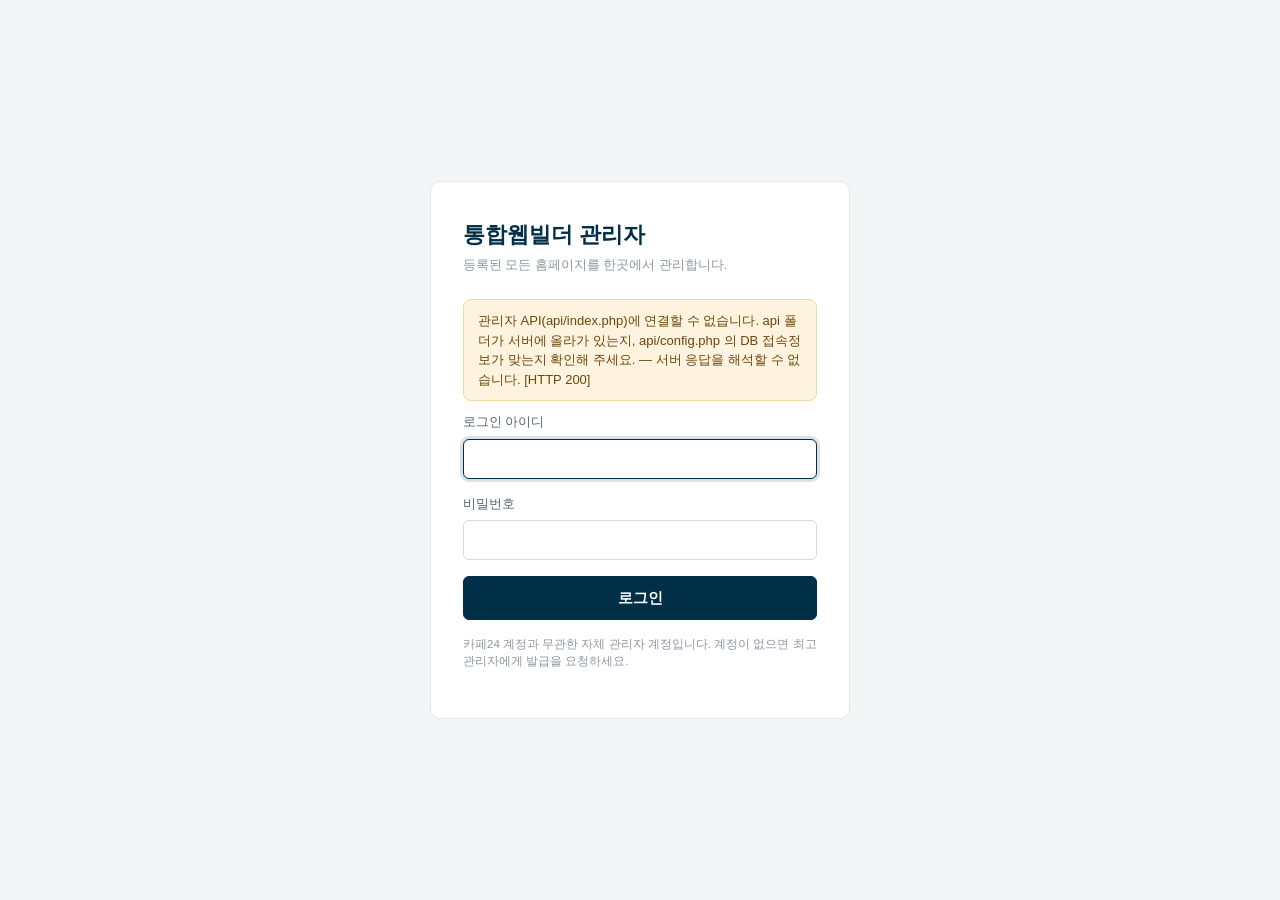
<file: 카페24_최종업로드_www/www/admin/index.html>
<!doctype html>
<html lang="ko">
<head>
<meta charset="utf-8">
<meta name="viewport" content="width=device-width,initial-scale=1">
<meta name="robots" content="noindex,nofollow">
<title>통합웹빌더 관리자</title>
<link rel="stylesheet" href="./admin.css?v=20260930-1">
<link rel="stylesheet" href="./editor.css?v=20260930-1">
<link rel="stylesheet" href="./app-extra.css?v=20260930-1">
<script>window.WB_CONFIG={platform:'php',api:'../api/index.php'};</script>
</head>
<body class="wb-body">
<div id="loginView" hidden></div>
<div id="appView" hidden></div>
<div id="editorView" class="ed-body" hidden></div>
<script src="./wb-core.js?v=20260930-1"></script>
<script src="./app-core.js?v=20260930-1"></script>
<script src="./formpanel.js?v=20260930-1"></script>
<script src="./app-editor.js?v=20260930-1"></script>
<script src="./app-shell.js?v=20260930-1"></script>
<script src="./app-screens.js?v=20260930-1"></script>
</body>
</html>
</file>
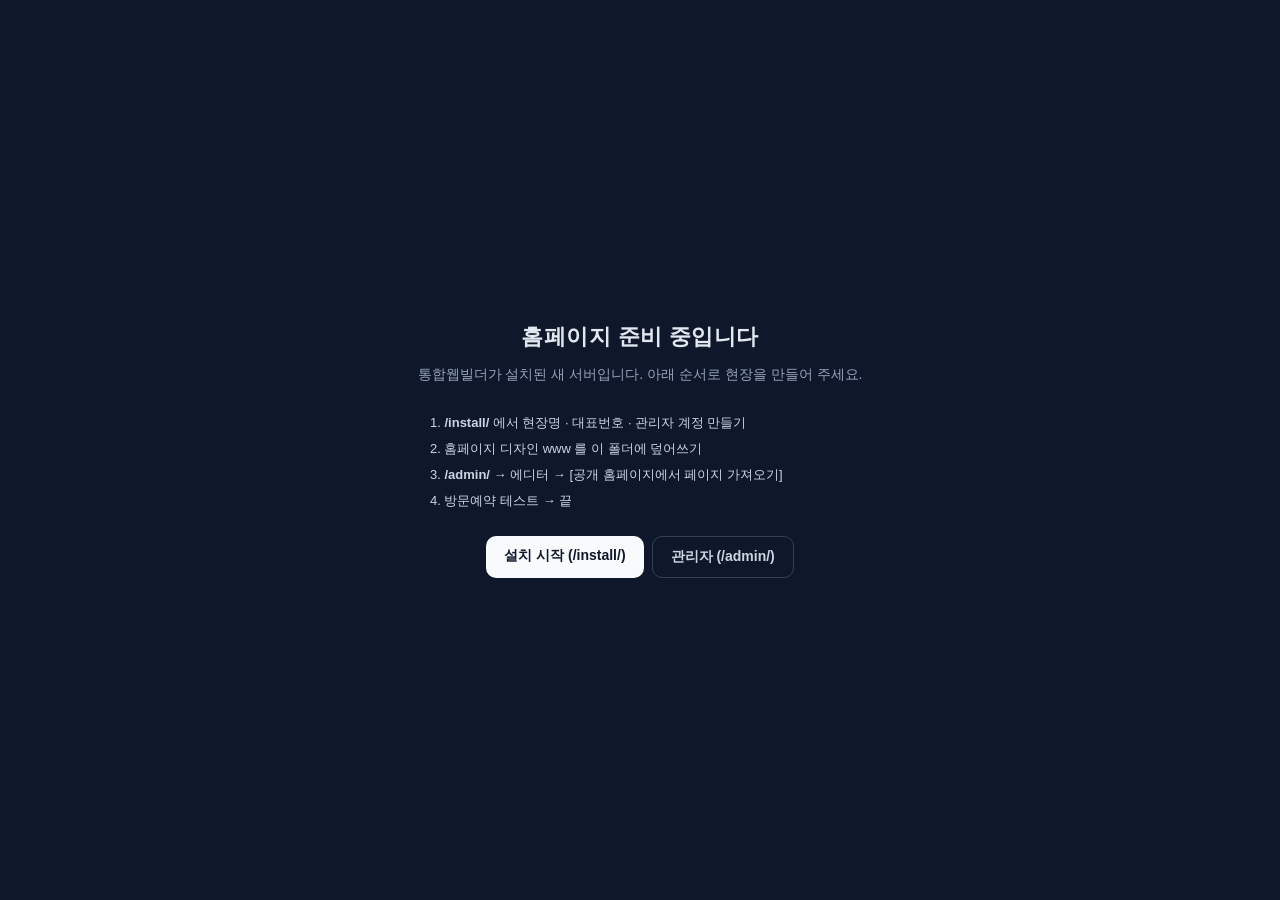
<file: 현장_배포묶음/01_신규현장_MASTER_설치용/www/index.html>
<!doctype html>
<html lang="ko">
<head>
<meta charset="utf-8">
<meta name="viewport" content="width=device-width, initial-scale=1">
<meta name="robots" content="noindex, nofollow">
<title>준비 중입니다</title>
<style>
  :root { color-scheme: light; }
  * { box-sizing: border-box; }
  body { margin: 0; min-height: 100vh; display: flex; align-items: center; justify-content: center; padding: 24px;
    font-family: Pretendard, -apple-system, "Malgun Gothic", sans-serif; background: #0f172a; color: #e2e8f0; }
  .box { width: 100%; max-width: 560px; text-align: center; }
  h1 { margin: 0 0 10px; font-size: 22px; letter-spacing: .02em; }
  p { margin: 0 0 8px; font-size: 14px; line-height: 1.8; color: #94a3b8; }
  .row { margin-top: 22px; display: flex; gap: 8px; justify-content: center; flex-wrap: wrap; }
  a { display: inline-block; padding: 11px 18px; border-radius: 10px; text-decoration: none; font-weight: 700; font-size: 14px; }
  .a1 { background: #f8fafc; color: #0f172a; }
  .a2 { border: 1px solid #334155; color: #cbd5e1; }
  .steps { margin: 22px auto 0; max-width: 420px; text-align: left; font-size: 13px; line-height: 2; color: #cbd5e1; }
</style>
</head>
<body>
  <div class="box">
    <h1>홈페이지 준비 중입니다</h1>
    <p>통합웹빌더가 설치된 새 서버입니다. 아래 순서로 현장을 만들어 주세요.</p>
    <div class="steps">
      1. <b>/install/</b> 에서 현장명 · 대표번호 · 관리자 계정 만들기<br>
      2. 홈페이지 디자인 www 를 이 폴더에 덮어쓰기<br>
      3. <b>/admin/</b> → 에디터 → [공개 홈페이지에서 페이지 가져오기]<br>
      4. 방문예약 테스트 → 끝
    </div>
    <div class="row">
      <a class="a1" href="./install/">설치 시작 (/install/)</a>
      <a class="a2" href="./admin/">관리자 (/admin/)</a>
    </div>
  </div>
</body>
</html>
</file>
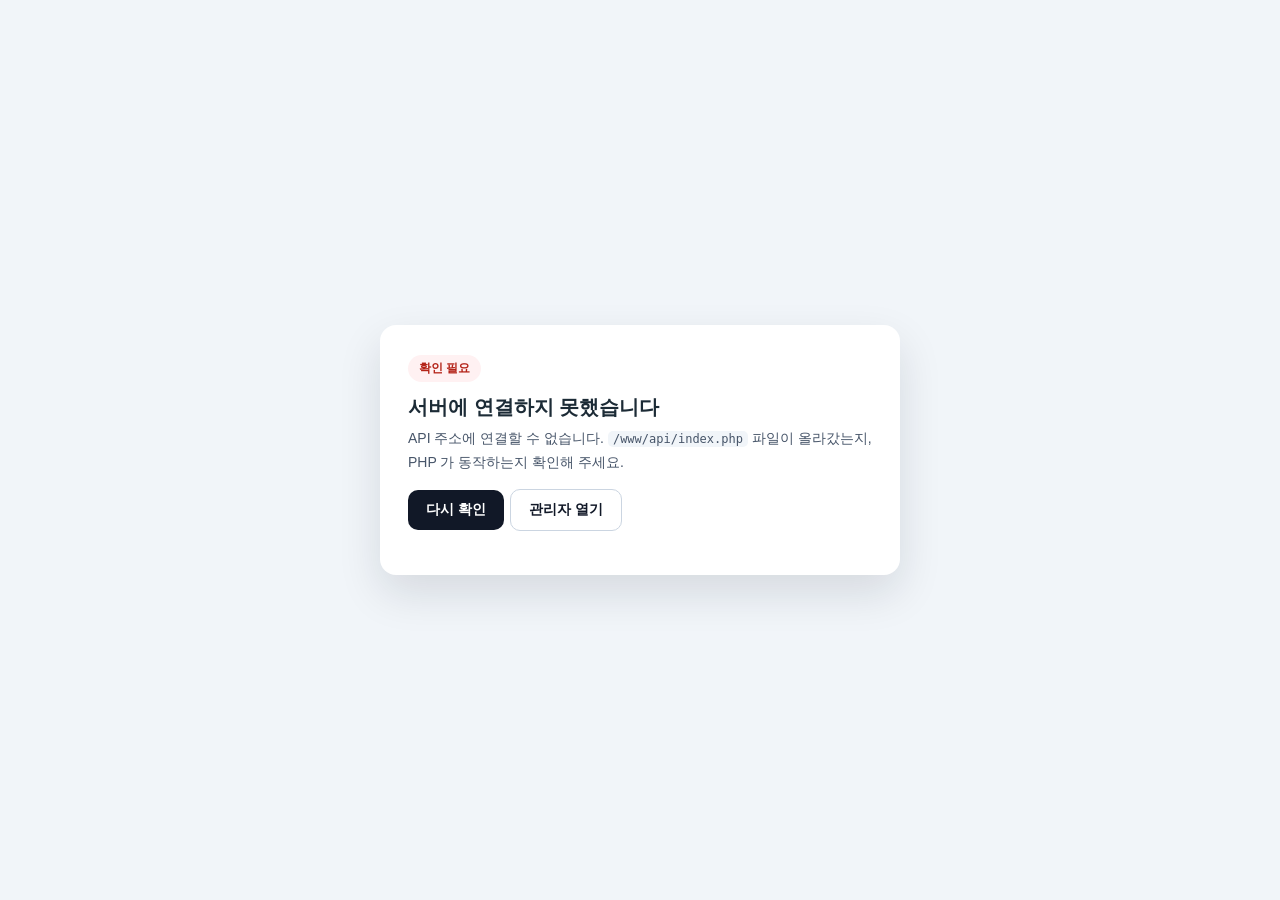
<file: 현장_배포묶음/01_신규현장_MASTER_설치용/www/install/index.html>
<!doctype html>
<html lang="ko">
<head>
<meta charset="utf-8">
<meta name="viewport" content="width=device-width, initial-scale=1">
<meta name="robots" content="noindex, nofollow">
<title>설치 · 통합웹빌더</title>
<style>
  :root { color-scheme: light; }
  * { box-sizing: border-box; }
  body { margin: 0; min-height: 100vh; display: flex; align-items: center; justify-content: center; padding: 24px;
    font-family: Pretendard, -apple-system, "Malgun Gothic", sans-serif; background: #f1f5f9; color: #1c2b36; }
  .box { width: 100%; max-width: 520px; background: #fff; border-radius: 16px; padding: 30px 28px; box-shadow: 0 18px 44px rgba(15, 23, 42, .12); }
  h1 { margin: 0 0 6px; font-size: 20px; }
  p { margin: 0 0 14px; font-size: 14px; line-height: 1.7; color: #475569; }
  ol { margin: 0 0 16px 18px; padding: 0; font-size: 14px; line-height: 1.9; color: #334155; }
  .btn { display: inline-block; padding: 11px 18px; border-radius: 10px; background: #111827; color: #fff; text-decoration: none; font-weight: 700; font-size: 14px; border: 0; cursor: pointer; }
  .btn--line { background: #fff; color: #111827; border: 1px solid #cbd5e1; margin-left: 6px; }
  .state { display: inline-flex; align-items: center; gap: 7px; font-size: 12px; font-weight: 700; padding: 5px 11px; border-radius: 999px; margin-bottom: 12px; }
  .state--new { background: #eef4ff; color: #2247a8; }
  .state--done { background: #ecfdf5; color: #0f766e; }
  .state--err { background: #fff1f2; color: #b42318; }
  .muted { font-size: 12px; color: #94a3b8; margin-top: 14px; }
  code { background: #f1f5f9; border-radius: 5px; padding: 1px 5px; font-size: 12px; }
</style>
</head>
<body>
  <div class="box">
    <div class="state state--new" id="st">확인 중…</div>
    <h1 id="ttl">통합웹빌더 설치</h1>
    <div id="body"><p>서버 상태를 확인하고 있습니다…</p></div>
    <p class="muted" id="foot"></p>
  </div>
<script>
(function () {
  var $ = function (id) { return document.getElementById(id); };
  var api = '../api/index.php?r=';
  function show(kind, title, html, foot) {
    $('st').className = 'state state--' + kind;
    $('st').textContent = kind === 'done' ? '설치 완료' : (kind === 'err' ? '확인 필요' : '설치 준비됨');
    $('ttl').textContent = title;
    $('body').innerHTML = html;
    $('foot').textContent = foot || '';
  }
  fetch(api + '/setup/status', { headers: { Accept: 'application/json' } })
    .then(function (r) { return r.json(); })
    .then(function (j) {
      if (j && j.needsSetup) {
        show('new', '새 현장 설치', '<p>아직 설치되지 않은 서버입니다. 아래 버튼을 눌러 <b>현장명 · 대표번호 · 최고관리자 계정</b>을 만들어 주세요.</p>' +
          '<ol><li>현장명 · 대표번호 입력</li><li>최고관리자 아이디 · 비밀번호 만들기</li><li>완료되면 관리자 화면으로 들어갑니다</li></ol>' +
          '<a class="btn" href="../admin/">설치 시작하기</a>',
          '설치가 끝나면 이 주소(/install/)는 아무 것도 하지 않습니다.');
        setTimeout(function () { location.replace('../admin/'); }, 1200);   /* 설치 화면(관리자 첫 화면)으로 자동 이동 */
        return;
      }
      show('done', '설치가 완료된 사이트입니다',
        '<p>이 서버는 이미 설치되어 운영 중입니다. 여기서는 데이터를 다시 만들거나 초기화할 수 없습니다.</p>' +
        '<a class="btn" href="../admin/">관리자로 이동</a><a class="btn btn--line" href="../">홈페이지 보기</a>',
        '초기화가 꼭 필요하면 서버의 api/data 폴더를 백업한 뒤 직접 정리해 주세요.');
    })
    .catch(function () {
      show('err', '서버에 연결하지 못했습니다',
        '<p>API 주소에 연결할 수 없습니다. <code>/www/api/index.php</code> 파일이 올라갔는지, PHP 가 동작하는지 확인해 주세요.</p>' +
        '<a class="btn" href="./">다시 확인</a><a class="btn btn--line" href="../admin/">관리자 열기</a>', '');
    });
})();
</script>
</body>
</html>
</file>
<file: 카페24_최종업로드_www/www/admin/admin.css>
/* 통합웹빌더 관리자 · 에디터 공통 UI — 디자인 토큰 + 공통 컴포넌트 (26차 정리)
   · 관리자 화면과 에디터가 같은 토큰 · 같은 버튼/입력/모달/배지/표를 사용합니다. 화면별 스타일은 app-extra.css, 에디터 전용은 editor.css
   · 포인트 색(--pt)은 선택 · 활성 · 주요 버튼에만, 빨강(--err)은 삭제 · 오류에만 사용 · 그림자는 떠 있는 것(모달 · 메뉴 · 토스트)에만 */
:root{
  --pt:#002f47;--pt-2:#0b4a6b;--pt-soft:#e8f0f5;--pt-line:#b7ccd9;
  --bg:#f3f5f7;--card:#fff;--sub:#f8f9fb;--line:#e4e8ec;--line-2:#d3dae0;
  --tx:#1b2733;--tx-2:#566573;--tx-3:#8b97a2;
  --ok:#1d7a4c;--ok-soft:#e5f4ec;--warn:#a96a12;--warn-soft:#fdf3df;--err:#c2362b;--err-soft:#fdecea;--info:#2a6aa3;--info-soft:#e8f0f8;
  --r:8px;--r-sm:6px;--r-lg:10px;
  --ctl-h:40px;--btn-h:38px;--btn-h-sm:32px;--btn-h-xs:28px;--row-h:52px;
  --sb-w:248px;--tb-h:60px;--gap:16px;--pad:24px;
  --sh-pop:0 10px 30px rgba(16,24,40,.14);--sh-modal:0 20px 60px rgba(9,23,33,.28);
  --focus:0 0 0 3px rgba(0,47,71,.14)
}
*{box-sizing:border-box}html{-webkit-text-size-adjust:100%}
body{margin:0;background:var(--bg);color:var(--tx);font:14px/1.55 Pretendard,-apple-system,BlinkMacSystemFont,"Malgun Gothic","Apple SD Gothic Neo",sans-serif;-webkit-font-smoothing:antialiased}
a{color:var(--pt);text-decoration:none}a:hover{text-decoration:underline}button{font:inherit;color:inherit}img{max-width:100%}
h1,h2,h3,h4{margin:0;font-weight:600;letter-spacing:-.01em}h1{font-size:20px}h2{font-size:16px}h3{font-size:15px}h4{font-size:13px}
:focus-visible{outline:2px solid var(--pt);outline-offset:2px}
.hidden{display:none!important}[hidden]{display:none!important}
.muted{color:var(--tx-3)}.nowrap{white-space:nowrap}.up{color:var(--ok)}.down{color:var(--err)}
.mono{font-family:ui-monospace,SFMono-Regular,Menlo,Consolas,monospace;font-size:12px}
code{background:#eef1f4;padding:1px 6px;font-size:12px;border-radius:4px}
pre.code{background:var(--sub);border:1px solid var(--line);border-radius:var(--r);padding:12px;overflow:auto;font-size:12px;max-height:360px;margin:0}

/* ===== 뼈대 : 밝은 고정 메뉴(그룹 · 검색 · 최근) + 상단 바 + 페이지 머리말 ===== */
.sb{position:fixed;top:0;left:0;bottom:0;width:var(--sb-w);background:var(--card);border-right:1px solid var(--line);display:flex;flex-direction:column;z-index:40;transition:transform .2s}
.sb__brand{height:var(--tb-h);flex:none;display:flex;align-items:center;gap:8px;padding:0 20px;font-weight:700;font-size:16px;color:var(--pt);border-bottom:1px solid var(--line)}
.sb__brand small{font-weight:500;color:var(--tx-3);font-size:11px}
.sb__site{padding:14px 16px 10px;flex:none}.sb__site label{display:block;font-size:11px;color:var(--tx-3);margin-bottom:6px}
.sb__site select{height:38px;font-weight:600;color:var(--pt)}
/* 메뉴 검색 : 아이콘은 입력창 왼쪽 16px 에 세로 중앙 고정 · 글자는 44px 부터 시작(아이콘과 12px 간격) — 선택자를 input[type=search] 로 두어
   아래 공통 입력 규칙(padding:0 12px · 같은 우선순위 · 뒤에 있어 덮어씀)에 밀려 아이콘과 글자가 겹치던 문제를 막음 */
.sb__search{padding:0 16px 10px;flex:none;position:relative}
.sb__search input[type=search]{height:34px;line-height:34px;font-size:13px;padding:0 30px 0 38px;background:var(--sub);text-overflow:ellipsis}
.sb__search input[type=search]::-webkit-search-cancel-button{margin-right:2px}
.sb__search svg{position:absolute;left:28px;top:0;bottom:10px;margin:auto 0;width:16px;height:16px;color:var(--tx-3);pointer-events:none}   /* 입력칸 왼쪽에서 12px · 세로 중앙 · 글자는 38px 부터 */
.sb__nav{flex:1;overflow:auto;padding:4px 10px 16px}
.sb__group{padding:16px 10px 6px;font-size:11px;font-weight:600;color:var(--tx-3);letter-spacing:.04em}
.sb__nav a{display:flex;align-items:center;gap:10px;height:40px;padding:0 10px;border-radius:var(--r-sm);color:var(--tx-2);font-size:13.5px;font-weight:500;text-decoration:none}
.sb__nav a:hover{background:var(--sub);color:var(--tx);text-decoration:none}
.sb__nav a.is-on{background:var(--pt-soft);color:var(--pt);font-weight:600}
.sb__nav a i{flex:none;width:18px;height:18px;display:inline-flex}.sb__nav a svg{width:18px;height:18px}.sb__nav a span{flex:1;min-width:0;overflow:hidden;text-overflow:ellipsis;white-space:nowrap}
.sb__nav a.sb__recent{height:32px;font-size:12.5px;color:var(--tx-3)}
.sb__none{padding:10px;font-size:12px;color:var(--tx-3)}
.sb__badge{display:inline-block;min-width:20px;padding:0 6px;height:20px;line-height:20px;border-radius:10px;background:var(--err);color:#fff;font-size:11px;font-weight:700;text-align:center;font-style:normal}
.sb__foot{flex:none;padding:12px 16px;border-top:1px solid var(--line);font-size:12.5px;display:flex;align-items:center;justify-content:space-between;gap:8px}
.sb__foot a{color:var(--tx-2);overflow:hidden;text-overflow:ellipsis;white-space:nowrap}
.sb-backdrop{display:none;position:fixed;inset:0;background:rgba(9,23,33,.45);z-index:39}
.main{margin-left:var(--sb-w);min-height:100vh;display:flex;flex-direction:column}
.tb{position:sticky;top:0;z-index:30;height:var(--tb-h);flex:none;background:var(--card);border-bottom:1px solid var(--line);display:flex;align-items:center;gap:12px;padding:0 var(--pad)}
.tb__menu{display:none;width:36px;height:36px;border:1px solid var(--line-2);border-radius:var(--r-sm);background:#fff;cursor:pointer;align-items:center;justify-content:center}
.tb__crumb{flex:1;min-width:0;display:flex;align-items:center;gap:6px;font-size:13px;color:var(--tx-3);white-space:nowrap;overflow:hidden}
.tb__crumb a{color:var(--tx-3)}.tb__crumb b{color:var(--tx);font-weight:600;overflow:hidden;text-overflow:ellipsis}.tb__crumb i{font-style:normal;color:var(--line-2)}
.tb__right{display:flex;gap:8px;align-items:center;justify-content:flex-end;flex:none}
.tb__bell{position:relative;width:36px;height:36px;border:1px solid var(--line-2);border-radius:var(--r-sm);background:#fff;cursor:pointer;color:var(--tx-2);display:inline-flex;align-items:center;justify-content:center}
.tb__bell svg{width:18px;height:18px}.tb__bell:hover{background:var(--sub)}
.tb__bell em{position:absolute;top:-6px;right:-6px;min-width:18px;height:18px;line-height:18px;padding:0 5px;border-radius:9px;background:var(--err);color:#fff;font-size:10px;font-weight:700;font-style:normal;text-align:center}
.content{padding:var(--pad);max-width:1480px;width:100%;flex:1}
.page-head{display:flex;align-items:flex-start;justify-content:space-between;gap:16px;margin-bottom:20px;flex-wrap:wrap}
.page-head h1{font-size:20px;line-height:1.3}.page-head p{margin:4px 0 0;font-size:13px;color:var(--tx-2);max-width:760px}
.page-head__actions{display:flex;gap:8px;align-items:center;flex-wrap:wrap}
@media(max-width:1023px){.sb{transform:translateX(-100%);box-shadow:var(--sh-pop)}.sb.is-open{transform:none}.main{margin-left:0}.tb__menu{display:inline-flex}.sb-backdrop.is-on{display:block}.tb{padding:0 16px}.content{padding:16px}}

/* ===== 버튼 ===== */
.btn{display:inline-flex;align-items:center;justify-content:center;gap:6px;height:var(--btn-h);padding:0 16px;border:1px solid var(--pt);background:var(--pt);color:#fff;font-weight:600;font-size:13.5px;cursor:pointer;border-radius:var(--r-sm);white-space:nowrap;text-decoration:none!important;transition:background .12s,border-color .12s}
.btn:hover{background:var(--pt-2);border-color:var(--pt-2)}.btn:disabled,.btn[aria-disabled=true]{opacity:.5;cursor:default;pointer-events:none}
.btn--line{background:#fff;color:var(--pt);border-color:var(--pt-line)}.btn--line:hover{background:var(--pt-soft);border-color:var(--pt)}
.btn--ghost{background:#fff;border-color:var(--line-2);color:var(--tx)}.btn--ghost:hover{background:var(--sub);border-color:var(--line-2)}
.btn--danger{background:#fff;border-color:#e6b4ae;color:var(--err)}.btn--danger:hover{background:var(--err-soft);border-color:var(--err)}
.btn--lg{height:44px;font-size:14.5px;padding:0 20px}.btn--sm{height:var(--btn-h-sm);padding:0 12px;font-size:13px}.btn--xs{height:var(--btn-h-xs);padding:0 10px;font-size:12px;font-weight:500}
.btn.is-busy{pointer-events:none;opacity:.7}.btn.is-busy::before{content:"";width:12px;height:12px;border:2px solid currentColor;border-top-color:transparent;border-radius:50%;animation:spin .7s linear infinite}
@keyframes spin{to{transform:rotate(360deg)}}
.iconbtn{width:32px;height:32px;display:inline-flex;align-items:center;justify-content:center;border:1px solid transparent;border-radius:var(--r-sm);background:none;color:var(--tx-2);cursor:pointer;font-size:16px;line-height:1}
.iconbtn:hover{background:var(--sub);border-color:var(--line);color:var(--tx)}

/* ===== 카드 · 격자 · 지표 ===== */
.card{background:var(--card);border:1px solid var(--line);border-radius:var(--r-lg);padding:20px var(--pad);margin-bottom:var(--gap)}
.card > h3:first-child,.card > .row:first-child{margin-bottom:12px}
.card--table{padding:0;overflow:hidden}.card--table > .card__bar{display:flex;gap:8px;align-items:center;flex-wrap:wrap;padding:14px 20px;border-bottom:1px solid var(--line)}.card--table > .card__bar h3{margin-right:auto}
.grid{display:grid;gap:var(--gap)}.grid--2{grid-template-columns:repeat(2,minmax(0,1fr))}.grid--3{grid-template-columns:repeat(3,minmax(0,1fr))}.grid--4{grid-template-columns:repeat(4,minmax(0,1fr))}.grid--5{grid-template-columns:repeat(5,minmax(0,1fr))}
@media(max-width:1100px){.grid--5{grid-template-columns:repeat(3,minmax(0,1fr))}}@media(max-width:900px){.grid--3,.grid--4{grid-template-columns:repeat(2,minmax(0,1fr))}}@media(max-width:640px){.grid--2,.grid--3,.grid--4{grid-template-columns:minmax(0,1fr)}.grid--5{grid-template-columns:repeat(2,minmax(0,1fr))}}
.stats-row{margin-bottom:var(--gap)}
.stat{display:block;background:var(--card);border:1px solid var(--line);border-radius:var(--r-lg);padding:18px 20px;color:inherit;text-decoration:none!important}
a.stat:hover,button.stat:hover{border-color:var(--pt-line)}button.stat{width:100%;text-align:left;cursor:pointer}
.stat__label{font-size:12.5px;color:var(--tx-2)}.stat__value{font-size:26px;font-weight:700;color:var(--tx);margin-top:6px;letter-spacing:-.02em;line-height:1.2}.stat__value small{font-size:12px;font-weight:500;color:var(--tx-3)}
.stat__sub{font-size:12px;color:var(--tx-3);margin-top:4px}.stat__delta{font-size:12px;margin-left:6px}
.stat--warn{border-color:#ecd9a8;background:#fffdf6}.stat--warn .stat__value{color:var(--warn)}.stat.is-on{border-color:var(--pt);box-shadow:inset 0 0 0 1px var(--pt)}

/* ===== 입력 ===== */
.field{margin-bottom:16px}.field label,.lbl{display:block;font-size:12.5px;color:var(--tx-2);margin-bottom:6px;font-weight:500}
.inp,input[type=text],input[type=email],input[type=password],input[type=number],input[type=url],input[type=date],input[type=datetime-local],input[type=search],input[type=tel],select,textarea{width:100%;height:var(--ctl-h);border:1px solid var(--line-2);border-radius:var(--r-sm);padding:0 12px;font:inherit;color:var(--tx);background:#fff;outline:0;transition:border-color .12s,box-shadow .12s}
textarea,textarea.inp{height:auto;min-height:96px;padding:10px 12px;line-height:1.55;resize:vertical}
input:focus,select:focus,textarea:focus{border-color:var(--pt);box-shadow:var(--focus)}
input:disabled,select:disabled,textarea:disabled{background:var(--sub);color:var(--tx-3)}
input.is-invalid,select.is-invalid,textarea.is-invalid{border-color:var(--err);box-shadow:0 0 0 3px rgba(194,54,43,.12)}
.field__err{display:block;font-size:12px;color:var(--err);margin-top:4px}
input[type=checkbox],input[type=radio]{width:16px;height:16px;accent-color:var(--pt);margin:0 6px 0 0;vertical-align:middle;flex:none}
input[type=color]{width:40px;height:var(--ctl-h);padding:3px;border:1px solid var(--line-2);border-radius:var(--r-sm);background:#fff;cursor:pointer;flex:none}
.check{display:inline-flex;align-items:center;gap:6px;font-size:13.5px;cursor:pointer;margin-right:14px}
.help{font-size:12px;color:var(--tx-3);margin-top:4px;line-height:1.5}.req{color:var(--err)}
.row{display:flex;gap:10px;align-items:center;flex-wrap:wrap}.row--between{justify-content:space-between}.row--end{justify-content:flex-end}
.filter input,.filter select{width:auto;height:36px;font-size:13px}.filter input[type=date]{width:150px}.filter .muted{font-size:12px}
.fgroup{border:1px solid var(--line);border-radius:var(--r-lg);background:var(--card);margin-bottom:var(--gap)}.fgroup > h3{padding:16px var(--pad) 0;font-size:15px}.fgroup > p{margin:4px var(--pad) 0;font-size:12.5px;color:var(--tx-2)}.fgroup__body{padding:16px var(--pad) 8px}
.savebar{position:sticky;bottom:0;z-index:20;display:flex;gap:8px;justify-content:flex-end;align-items:center;padding:12px var(--pad);margin:0 calc(var(--pad) * -1) calc(var(--pad) * -1);background:rgba(255,255,255,.96);border-top:1px solid var(--line)}
.savebar__note{margin-right:auto;font-size:12.5px;color:var(--tx-2)}.savebar__note.is-dirty{color:var(--warn);font-weight:600}

/* ===== 표 · 배지 · 탭 · 페이지 이동 ===== */
.table-wrap{overflow-x:auto}table.tbl{width:100%;border-collapse:collapse;font-size:13.5px}
.tbl th{text-align:left;font-weight:600;color:var(--tx-2);font-size:12.5px;height:44px;padding:0 14px;background:var(--sub);border-bottom:1px solid var(--line);white-space:nowrap}
.tbl td{height:var(--row-h);padding:8px 14px;border-bottom:1px solid var(--line);vertical-align:middle}.tbl tbody tr:last-child td{border-bottom:0}.tbl tbody tr:hover td{background:#fafbfc}
.tbl .num{text-align:right;font-variant-numeric:tabular-nums}.tbl .c{text-align:center}.tbl a.row-link{color:var(--tx);font-weight:500}
.tbl tr.is-link{cursor:pointer}.tbl tr.is-cur td{background:var(--pt-soft)}.tbl tr.is-off td{opacity:.6}.tbl tr.is-new td{background:#fffaf5}.tbl tr.tr--sub td{background:var(--sub);height:auto;padding-top:4px;font-size:12px}
.tbl--kv th{width:140px;height:auto;padding:10px 14px;text-align:left;background:var(--sub);font-weight:500;vertical-align:top}.tbl--kv td{height:auto;word-break:break-all}
.badge{display:inline-flex;align-items:center;height:22px;padding:0 8px;font-size:11.5px;font-weight:600;border-radius:11px;background:#eef1f4;color:var(--tx-2);white-space:nowrap}
.badge--published,.badge--public,.badge--active,.badge--consulted,.badge--visited,.badge--ok{background:var(--ok-soft);color:var(--ok)}
.badge--draft,.badge--saved,.badge--received,.badge--contacted{background:var(--pt-soft);color:var(--pt)}
.badge--review,.badge--scheduled,.badge--confirmed,.badge--checking,.badge--warn{background:var(--warn-soft);color:var(--warn)}
.badge--stopped,.badge--cancelled,.badge--disabled,.badge--private,.badge--new,.badge--err{background:var(--err-soft);color:var(--err)}
.tabs{display:flex;gap:4px;border-bottom:1px solid var(--line);margin-bottom:20px;overflow-x:auto;scrollbar-width:none;-ms-overflow-style:none}
.tabs::-webkit-scrollbar{display:none}   /* 폭이 모자랄 때만 자연스럽게 밀리고, 스크롤 막대는 보이지 않음 */
.tabs a,.tabs button{height:42px;padding:0 14px;font-size:13.5px;font-weight:500;color:var(--tx-2);border:0;background:none;cursor:pointer;white-space:nowrap;border-bottom:2px solid transparent;margin-bottom:-1px;display:inline-flex;align-items:center}
.tabs a.is-on,.tabs button.is-on{color:var(--pt);font-weight:600;border-bottom-color:var(--pt)}.tabs a:hover,.tabs button:hover{text-decoration:none;color:var(--pt)}
.pager{display:flex;gap:4px;justify-content:center;padding:14px;flex-wrap:wrap}.pager a,.pager span{min-width:32px;height:32px;padding:0 8px;display:inline-flex;align-items:center;justify-content:center;border:1px solid var(--line);border-radius:var(--r-sm);font-size:12.5px;color:var(--tx-2);background:#fff;text-decoration:none}.pager .is-on{background:var(--pt);color:#fff;border-color:var(--pt)}
/* 행 메뉴(⋯) · 펼침 메뉴 */
.rowmenu{position:relative;display:inline-block}.menu-pop{position:fixed;z-index:180;min-width:168px;padding:6px;background:#fff;border:1px solid var(--line);border-radius:var(--r);box-shadow:var(--sh-pop)}
.menu-pop button,.menu-pop a{display:flex;align-items:center;gap:8px;width:100%;height:34px;padding:0 10px;border:0;border-radius:var(--r-sm);background:none;font-size:13px;color:var(--tx);text-align:left;cursor:pointer;text-decoration:none}
.menu-pop button:hover,.menu-pop a:hover{background:var(--sub)}.menu-pop .is-danger{color:var(--err)}.menu-pop hr{border:0;border-top:1px solid var(--line);margin:4px 0}
/* 좁은 화면 : 표 → 카드 목록 */
@media(max-width:767px){.tbl--cards thead{display:none}.tbl--cards,.tbl--cards tbody,.tbl--cards tr,.tbl--cards td{display:block;width:100%}.tbl--cards tr{border:1px solid var(--line);border-radius:var(--r);margin:0 0 10px;padding:8px 4px;background:#fff}.tbl--cards td{height:auto;border:0;padding:4px 12px;display:flex;gap:10px;justify-content:space-between;align-items:center;text-align:right}.tbl--cards td::before{content:attr(data-th);flex:none;font-size:12px;color:var(--tx-3);text-align:left}.tbl--cards td:empty{display:none}}

/* ===== 알림 · 빈 상태 · 불러오는 중 ===== */
.alerts{display:flex;flex-direction:column;gap:8px;margin-bottom:var(--gap)}
.alert{display:flex;align-items:center;justify-content:space-between;gap:12px;padding:11px 14px;font-size:13px;line-height:1.5;border:1px solid;border-radius:var(--r);margin-bottom:12px}
.alerts .alert{margin-bottom:0}
.alert--warn{background:var(--warn-soft);border-color:#ecd9a8;color:#6d4608}.alert--error{background:var(--err-soft);border-color:#f0c2bc;color:#8a231a}.alert--info{background:var(--info-soft);border-color:#c5d8ea;color:#1d4f7c}.alert--ok{background:var(--ok-soft);border-color:#b9e0c9;color:#155d38}
.alert--inline{display:inline-flex;padding:3px 8px;font-size:11.5px;margin:2px 4px 2px 0}
.flash{padding:12px 16px;margin-bottom:var(--gap);border:1px solid;border-radius:var(--r);font-size:13px}.flash--success{background:var(--ok-soft);border-color:#b9e0c9;color:#155d38}.flash--error{background:var(--err-soft);border-color:#f0c2bc;color:#8a231a}.flash--info{background:var(--info-soft);border-color:#c5d8ea;color:#1d4f7c}
.empty{padding:40px 20px;text-align:center;color:var(--tx-3);font-size:13px;line-height:1.7}
.empty b{display:block;font-size:14.5px;color:var(--tx);margin-bottom:4px}.empty .btn{margin-top:12px}
.skel{display:grid;gap:12px}.skel i{display:block;height:16px;border-radius:6px;background:linear-gradient(90deg,#eceff2 25%,#f6f7f9 37%,#eceff2 63%);background-size:400% 100%;animation:skel 1.3s ease infinite}.skel i:nth-child(1){height:28px;width:32%}.skel i:nth-child(2){height:120px}.skel i:nth-child(4){width:70%}
@keyframes skel{0%{background-position:100% 50%}100%{background-position:0 50%}}
.toast-wrap{position:fixed;right:20px;top:72px;z-index:300;display:flex;flex-direction:column;gap:8px;max-width:min(420px,calc(100vw - 40px))}
.toast{display:flex;gap:10px;align-items:flex-start;background:#1b2733;color:#fff;padding:11px 16px;font-size:13px;line-height:1.5;border-radius:var(--r);box-shadow:var(--sh-pop);animation:toast .22s}
.toast--error{background:var(--err)}.toast--success{background:var(--ok)}.toast button{margin-left:auto;flex:none;border:1px solid rgba(255,255,255,.5);border-radius:var(--r-sm);background:none;color:#fff;font-size:12px;height:24px;padding:0 8px;cursor:pointer}
@keyframes toast{from{opacity:0;transform:translateY(6px)}to{opacity:1;transform:none}}

/* ===== 모달 : 크기 3단계(sm 440 · 기본 600 · lg 1080) · 제목 왼쪽 · 닫기 오른쪽 위 · 아래 바(취소 왼쪽 · 저장 오른쪽) · 열려 있는 동안 뒤 화면 스크롤 잠금 ===== */
body.is-modal{overflow:hidden}
.modal{position:fixed;inset:0;z-index:150;display:flex;align-items:center;justify-content:center;background:rgba(9,23,33,.5);padding:20px;animation:fade .15s}
@keyframes fade{from{opacity:0}to{opacity:1}}
.modal__box{background:#fff;width:100%;max-width:600px;max-height:calc(100vh - 40px);display:flex;flex-direction:column;border-radius:var(--r-lg);box-shadow:var(--sh-modal);overflow:hidden}
.modal__box--sm{max-width:440px}.modal__box--lg{max-width:1080px}
.modal__head{flex:none;display:flex;align-items:center;justify-content:space-between;gap:12px;min-height:56px;padding:0 20px 0 24px;border-bottom:1px solid var(--line);font-weight:600;font-size:15.5px}
.modal__body{flex:1;overflow:auto;padding:20px 24px}
.modal__foot{flex:none;padding:12px 24px;border-top:1px solid var(--line);display:flex;justify-content:flex-end;align-items:center;gap:8px;background:#fff}
.modal__x{width:32px;height:32px;display:inline-flex;align-items:center;justify-content:center;background:none;border:0;border-radius:var(--r-sm);font-size:22px;cursor:pointer;color:var(--tx-2);line-height:1}.modal__x:hover{background:var(--sub)}
@media(max-width:767px){.modal{padding:0;align-items:flex-end}.modal__box,.modal__box--sm,.modal__box--lg{max-width:none;max-height:94vh;border-radius:var(--r-lg) var(--r-lg) 0 0}}

/* ===== 드래그 정렬 · 목록 ===== */
.sort-item{cursor:grab}.sort-item.is-dragging{opacity:.4}.sort-item.is-over{box-shadow:inset 0 3px 0 var(--pt)}
.handle{cursor:grab;color:var(--tx-3);user-select:none;padding:0 6px}
.list{list-style:none;margin:0;padding:0}.list li{display:flex;align-items:center;justify-content:space-between;min-height:44px;padding:6px 12px;border:1px solid var(--line);border-radius:var(--r-sm);margin-bottom:6px;background:#fff}.list li.is-on{border-color:var(--pt);background:var(--pt-soft)}.list li a{color:var(--tx);flex:1}
.log-list{list-style:none;margin:0;padding:0;font-size:13px}.log-list li{padding:9px 0;border-bottom:1px solid var(--line);line-height:1.5}.log-list li:last-child{border-bottom:0}

/* ===== 공통 미디어 창 ===== */
.media-grid{display:grid;grid-template-columns:repeat(auto-fill,minmax(148px,1fr));gap:12px}
.media-item{position:relative;border:1px solid var(--line);border-radius:var(--r);background:#fff;cursor:pointer;overflow:hidden;text-align:left;padding:0}
.media-item:hover{border-color:var(--pt-line)}.media-item.is-sel{border-color:var(--pt);box-shadow:0 0 0 2px var(--pt)}
.media-item.is-sel::after{content:"✓";position:absolute;top:8px;right:8px;width:22px;height:22px;border-radius:50%;background:var(--pt);color:#fff;font-size:13px;font-weight:700;display:flex;align-items:center;justify-content:center}
.media-item__img{aspect-ratio:4/3;background:#f0f2f4 url("data:image/svg+xml,%3Csvg xmlns='http://www.w3.org/2000/svg' width='16' height='16'%3E%3Crect width='8' height='8' fill='%23e6e9ec'/%3E%3Crect x='8' y='8' width='8' height='8' fill='%23e6e9ec'/%3E%3C/svg%3E");display:flex;align-items:center;justify-content:center;overflow:hidden}
.media-item__img img{width:100%;height:100%;object-fit:contain}.media-item__video{width:100%;height:100%;display:flex;align-items:center;justify-content:center;background:#1b2733;color:#fff;font-size:12px}
.media-item__meta{padding:8px 10px;font-size:11.5px;color:var(--tx-2);overflow:hidden;white-space:nowrap;text-overflow:ellipsis;line-height:1.5}
.mlib{display:grid;grid-template-columns:minmax(0,1fr) 300px;gap:20px;min-height:460px}.mlib__main{min-width:0;display:flex;flex-direction:column}
.mlib__bar{display:flex;gap:8px;align-items:center;flex-wrap:wrap;margin-bottom:12px}.mlib__bar input{flex:1 1 200px;max-width:280px;height:36px}.mlib__bar select{width:auto;height:36px}.mlib__bar .muted{font-size:12px;margin-left:auto}
.mlib__side{border-left:1px solid var(--line);padding-left:20px;font-size:13px;min-width:0}
.mlib__preview{aspect-ratio:4/3;border:1px solid var(--line);border-radius:var(--r);background:#f0f2f4;display:flex;align-items:center;justify-content:center;overflow:hidden;margin-bottom:12px}.mlib__preview img,.mlib__preview video{max-width:100%;max-height:100%}
.mlib__name{font-weight:600;word-break:break-all}.mlib__meta{color:var(--tx-3);font-size:12px;margin:2px 0 12px}
.mlib__usage{list-style:none;margin:6px 0 12px;padding:0;font-size:12.5px}.mlib__usage li{padding:5px 0;border-bottom:1px solid var(--line)}
.mlib__up{display:grid;gap:6px;margin-bottom:12px}.mlib__upitem{display:flex;gap:10px;align-items:center;font-size:12.5px;padding:8px 10px;border:1px solid var(--line);border-radius:var(--r-sm)}.mlib__upitem span{flex:1;min-width:0;overflow:hidden;text-overflow:ellipsis;white-space:nowrap}.mlib__upitem i{flex:none;font-style:normal;font-size:12px;color:var(--tx-3)}.mlib__upitem.is-ok i{color:var(--ok)}.mlib__upitem.is-bad{border-color:#f0c2bc;background:var(--err-soft)}.mlib__upitem.is-bad i{color:var(--err)}
.mlib__prog{flex:none;width:90px;height:6px;border-radius:3px;background:#e6e9ec;overflow:hidden}.mlib__prog b{display:block;height:100%;width:0;background:var(--pt);transition:width .15s}
@media(max-width:900px){.mlib{grid-template-columns:minmax(0,1fr)}.mlib__side{border-left:0;border-top:1px solid var(--line);padding:16px 0 0}}
.dropzone{border:2px dashed var(--line-2);border-radius:var(--r);padding:36px 20px;text-align:center;color:var(--tx-2);font-size:13px;line-height:1.7;background:var(--sub)}.dropzone.is-over{border-color:var(--pt);background:var(--pt-soft)}.dropzone b{display:block;font-size:14.5px;color:var(--tx)}
.img-pick{display:flex;gap:10px;align-items:center}.img-pick__thumb{width:72px;height:54px;border:1px solid var(--line);border-radius:var(--r-sm);background:#f0f2f4;object-fit:contain;flex:none}.img-pick input.inp{flex:1;min-width:0}.img-pick input[type=hidden]{display:none}
.thumb{width:72px;height:48px;object-fit:cover;border:1px solid var(--line);border-radius:4px;background:#f0f2f4;display:inline-block;vertical-align:middle}.thumb--video{display:inline-flex;align-items:center;justify-content:center;background:#1b2733;color:#fff;font-size:14px}.thumb--xs{width:36px;height:26px}

/* ===== 로그인 · 처음 설정 ===== */
.login{min-height:100vh;display:flex;align-items:center;justify-content:center;padding:16px;background:var(--bg)}
.login__box{background:#fff;border:1px solid var(--line);border-radius:var(--r-lg);width:100%;max-width:420px;padding:36px 32px}.login--wide .login__box{max-width:760px}
.login__brand{font-size:22px;font-weight:700;color:var(--pt);margin-bottom:4px}.login__sub{font-size:12.5px;color:var(--tx-3);margin:0 0 24px}
.login__box h4{margin:18px 0 10px;font-size:13px;color:var(--pt);border-bottom:1px solid var(--line);padding-bottom:6px}.login__foot{font-size:11.5px;color:var(--tx-3);margin-top:16px;line-height:1.5}
.login .help{display:inline;margin-left:4px}
/* 28차 : 현재 광고주 · 계정 표시 */
.sb__adv{display:inline-block;margin-left:6px;padding:1px 7px;border-radius:9px;background:var(--pt-soft);color:var(--pt);font-size:10.5px;font-weight:600}
.sb__me{margin-top:8px;font-size:11.5px;color:var(--tx-3)}.sb__me b{color:var(--tx-2);font-weight:600}

/* 28차 : 사이트 설정 탭 · 브랜드 색 · 반응형 기준 · 배포/연결 */
.tabs--settings{position:sticky;top:0;background:var(--bg,#f6f7f9);z-index:2;padding-top:2px}
.color-pick{display:flex;align-items:center;gap:6px}.color-pick input[type=color]{width:38px;height:36px;padding:2px;border:1px solid var(--line);border-radius:var(--r-sm);background:#fff;cursor:pointer;flex:0 0 auto}.color-pick .inp{flex:1;min-width:0;font-family:var(--mono,ui-monospace,Menlo,Consolas,monospace)}
.brand-preview{display:flex;flex-wrap:wrap;gap:8px;margin-top:12px}.brand-preview__sw{display:inline-flex;align-items:center;gap:8px;padding:6px 10px;border:1px solid var(--line);border-radius:var(--r-sm);font-size:12px;color:var(--tx-2);background:#fff}.brand-preview__sw i{width:22px;height:22px;border-radius:50%;border:1px solid rgba(0,0,0,.1);display:inline-block;flex:0 0 auto}.brand-preview__sw em{font-style:normal;font-size:11px}
.bp-preview{display:flex;height:36px;border-radius:var(--r-sm);overflow:hidden;font-size:11.5px;color:#fff;text-align:center;line-height:36px}.bp-preview span{padding:0 6px;white-space:nowrap;overflow:hidden;text-overflow:ellipsis;min-width:0}.bp-preview .m{background:#7a8b95}.bp-preview .t{background:#4f7b96}.bp-preview .p{background:var(--pt,#002f47)}
.steps{margin:6px 0 0;padding-left:20px;font-size:13px;line-height:1.7;color:var(--tx-2)}.steps li+li{margin-top:4px}.steps code{font-size:12px}
/* 방문예약 문자 알림 상태 */
.sms-st{display:inline-block;font-size:12px;font-weight:600;white-space:nowrap;line-height:1.5}
.sms-st--ok{color:var(--ok,#15803d)}
.sms-st--fail{color:var(--err,#d33)}
.sms-st--wait{color:var(--muted,#888)}
.tbl--sms td{padding:6px 8px;vertical-align:top}
.tbl--sms td:first-child{padding-left:0}
.u-notify .check{font-weight:600}
/* 좌측 상단 [통합웹빌더 v…] 홈 링크 : 디자인 그대로 · 약한 hover 만 */
a.sb__brand{text-decoration:none;cursor:pointer;transition:background .15s ease}
a.sb__brand:hover{background:rgba(0,47,71,.04)}
a.sb__brand:hover span{opacity:.85}
a.sb__brand:focus-visible{outline:2px solid var(--pt,#002f47);outline-offset:-4px}
/* 방문예약 목록 : 핵심 열만 · 문의사항 열을 가장 넓게 (접수번호 · 담당자 · 기기 · 유입 · 메모는 목록에서 제외 — 데이터 · 상세 · CSV 는 그대로) */
.tbl--sub .c-chk{width:36px}
.tbl--sub .c-site{min-width:96px}
.tbl--sub .c-created{width:124px;white-space:nowrap}
.tbl--sub .c-name{min-width:72px;white-space:nowrap}
.tbl--sub .c-phone{width:128px;white-space:nowrap}
.tbl--sub .c-vdate{width:104px;white-space:nowrap}
.tbl--sub .c-vtime{width:64px;white-space:nowrap}
.tbl--sub .c-status{width:78px;white-space:nowrap}
.tbl--sub .c-sms{width:118px;white-space:nowrap}
.tbl--sub .c-inq{min-width:180px;width:26%}
.inq-link{display:inline;padding:0;border:0;background:none;font:inherit;color:var(--pt,#002f47);font-weight:500;text-align:left;cursor:pointer;word-break:keep-all}
.inq-link:hover,.inq-link:focus-visible{text-decoration:underline;text-underline-offset:3px;outline:none}
.inq-full{max-height:min(60vh,420px);overflow-y:auto;overscroll-behavior:contain;white-space:pre-wrap;word-break:keep-all;overflow-wrap:anywhere;line-height:1.75;font-size:14.5px;padding:14px 16px;background:var(--bg-2,#f6f8f9);border:1px solid var(--line);border-radius:8px}
@media(max-width:1100px){.tbl--sub .c-site,.tbl--sub .c-created{display:none}}
@media(max-width:760px){.tbl--sub .c-sms,.tbl--sub .c-phone{display:none}.tbl--sub .c-inq{min-width:120px}}
/* 사이트 설정 › 브랜드 디자인 : 그룹 카드 + 오른쪽 미리보기 */
.bd-layout{display:grid;grid-template-columns:minmax(0,1fr) 340px;gap:16px;align-items:start}
.bd-groups{display:grid;grid-template-columns:repeat(2,minmax(0,1fr));gap:16px;align-items:start}
.bd-groups .card{margin:0}
.bd-group h3{margin-bottom:10px}
.bd-group--font{grid-column:1/-1}
.bd-side{position:sticky;top:calc(var(--tb-h,60px) + 12px)}
.bd-color{padding:9px 0;border-top:1px solid var(--line)}
.bd-color:first-of-type{border-top:0;padding-top:2px}
.bd-color__label{display:block;margin-bottom:6px;font-size:13px;font-weight:600;color:var(--tx)}
.bd-color__label small{margin-left:8px;font-weight:400;color:var(--tx-3);font-size:11.5px}
.bd-color__ctrl{display:flex;align-items:center;gap:8px}
.bd-swatch{position:relative;flex:none;width:38px;height:38px;border-radius:8px;border:1px solid rgba(0,0,0,.14);box-shadow:inset 0 0 0 2px #fff;cursor:pointer;overflow:hidden}
.bd-swatch input[type=color]{position:absolute;inset:0;width:100%;height:100%;opacity:0;cursor:pointer;border:0;padding:0}
.bd-swatch:focus-within{outline:2px solid var(--pt,#002f47);outline-offset:2px}
.bd-hex{width:120px!important;flex:none;font-family:ui-monospace,SFMono-Regular,Consolas,monospace;letter-spacing:.04em;text-transform:uppercase}
.bd-color.is-bad .bd-hex{border-color:var(--err,#c2362b);box-shadow:0 0 0 3px var(--err-soft,#fdecea)}
.bd-color__err{margin:6px 0 0;font-size:12px;color:var(--err,#c2362b)}
.bd-range input[type=range]{flex:1;min-width:120px;accent-color:var(--pt,#002f47)}
.bd-range output{min-width:44px;font-weight:600;font-variant-numeric:tabular-nums;text-align:right}
.bd-font{margin-bottom:12px}
.bd-font__sample{margin-top:8px;padding:10px 12px;border:1px dashed var(--line);border-radius:8px;font-size:17px;color:var(--tx);background:var(--bg-2,#f7f8f9);white-space:nowrap;overflow:hidden;text-overflow:ellipsis}
.bd-pv{border:1px solid var(--line);border-radius:10px;overflow:hidden;background:var(--pv-bg);font-family:var(--pv-font-body)}
.bd-pv__hero{position:relative;height:118px;display:flex;flex-direction:column;align-items:center;justify-content:center;gap:2px;background:linear-gradient(135deg,#6f8796,#b7c4cc 55%,#8aa0ad)}
.bd-pv__ov{position:absolute;inset:0;background:var(--pv-ov)}
.bd-pv__hero-latin{position:relative;font-family:var(--pv-font-display);font-size:30px;letter-spacing:.08em;color:var(--pv-text-light);line-height:1}
.bd-pv__hero-t{position:relative;font-size:13px;color:var(--pv-text-light);letter-spacing:.06em}
.bd-pv__body{padding:16px 16px 18px}
.bd-pv__latin{font-family:var(--pv-font-display);font-size:26px;color:var(--pv-primary);letter-spacing:.05em;line-height:1.1}
.bd-pv__title{margin-top:4px;font-size:17px;font-weight:700;color:var(--pv-text)}
.bd-pv__text{margin:8px 0 10px;font-size:13px;line-height:1.7;color:var(--pv-text)}
.bd-pv__muted{color:var(--pv-secondary)}
.bd-pv__row{display:flex;align-items:center;gap:12px;margin-bottom:12px;font-size:13px}
.bd-pv__link{color:var(--pv-link);text-decoration:underline;text-underline-offset:3px;cursor:default}
.bd-pv__accent{display:inline-block;padding:2px 8px;border:1px solid var(--pv-accent);color:var(--pv-accent);font-size:12px}
.bd-pv__btn{display:inline-flex;align-items:center;justify-content:center;min-width:150px;height:42px;padding:0 18px;background:var(--pv-btn);color:var(--pv-btn-text);font-size:14px;font-weight:600;transition:background .2s;cursor:default}
.bd-pv__btn:hover{background:var(--pv-btn-hover)}
@media(max-width:1280px){.bd-layout{grid-template-columns:minmax(0,1fr)}.bd-side{position:static}}
@media(max-width:760px){.bd-groups{grid-template-columns:minmax(0,1fr)}}
/* 시스템 › 문자 업체 설정 */
.sms-set{margin-top:12px;border:1px solid var(--line);border-radius:8px;padding:0 14px}
.sms-set summary{cursor:pointer;padding:11px 0;font-weight:600}
.sms-set[open] summary{border-bottom:1px solid var(--line);margin-bottom:12px}
.sms-set form{padding-bottom:12px}
/* 0923 · 에디터 진입 상태 · 대시보드 문자 경고 · 문자 진단 카드 · 중복 예약 */
.ed-entry{max-width:640px;margin:40px auto;padding:28px;text-align:center}
.ed-entry h3{margin:0 0 8px}
.ed-entry .row{justify-content:center;flex-wrap:wrap;margin-top:14px}
.ed-entry__spin{width:28px;height:28px;margin:0 auto 12px;border:3px solid var(--line);border-top-color:var(--pt);border-radius:50%;animation:edEntrySpin .8s linear infinite}
@keyframes edEntrySpin{to{transform:rotate(360deg)}}
.dash-sms-warn{font-weight:600}
.dash-sms-warn .btn{flex:none}
.dash-extra{margin-bottom:16px}
.stat__value--sm{font-size:16px;line-height:1.45}
.dash-ops .row{flex-wrap:wrap;gap:8px 22px;font-size:13px}
.warnc{color:var(--warn)}
.sms-st--warn{color:var(--warn)}
.sms-card.is-focus{box-shadow:0 0 0 3px var(--pt-soft),0 0 0 1px var(--pt);transition:box-shadow .3s}
.sms-card code{font-size:12.5px;background:var(--bg-2,#f4f5f7);padding:1px 6px;border-radius:4px}
.sms-guide{margin:12px 0;padding:10px 14px;border:1px dashed var(--line);border-radius:8px;font-size:12.5px;color:var(--tx-2);line-height:1.6}
.sms-guide p{margin:0}.sms-guide p+p{margin-top:6px}
.sms-fail{align-items:flex-start;flex-wrap:wrap}
.sms-fail>div:first-child{flex:1 1 320px}
.sms-fail .row{flex:none;gap:6px}
.sms-errs{margin:10px 0}
.sms-errs summary{cursor:pointer;font-weight:600;padding:6px 0}
.sms-cause{color:var(--err,#d33)}
.dup-badge{margin-left:4px;font-size:10.5px;padding:1px 6px;vertical-align:middle}
.badge--consulting{background:var(--info-soft);color:#1d4f7c}
.u-pw{flex-wrap:wrap}.u-pw .inp{flex:1 1 200px;min-width:0}.u-pw .btn[data-pw-tel]{white-space:nowrap}

/* 0924 · 예약 상세 문자 요약 */
.sms-sum{margin:0 0 6px;font-size:13px}

/* 0924 · 외부 연동 (Google Sheets · SMS) */
.intg-card .intg-switch{font-size:14px}
.intg-acct{margin-bottom:6px}.intg-acct code,.intg-share code{font-size:12.5px;background:var(--bg-2,#f4f5f7);padding:1px 6px;border-radius:4px;word-break:break-all}
.intg-guide{margin-top:14px;padding:12px 14px;border:1px dashed var(--line);border-radius:8px;font-size:12.5px;color:var(--tx-2);line-height:1.65}
.intg-guide ol{margin:6px 0 8px;padding-left:20px}.intg-guide li+li{margin-top:4px}
.intg-warn{margin:6px 0 0;color:#8a4b0a}
.gs-steps{align-items:flex-start}.gs-steps ol{margin:6px 0 0;padding-left:18px}.gs-steps li{margin:2px 0}.gs-steps li.bad{color:#8a231a}.gs-steps li small{opacity:.85}
.gs-mini{display:inline-block;margin-left:4px;padding:0 5px;border-radius:4px;font-size:10.5px;line-height:17px;background:var(--bg-2,#f1f2f4);color:var(--tx-2);white-space:nowrap}
.gs-mini--ok{color:var(--ok,#15803d)}.gs-mini--fail{background:var(--err-soft);color:#8a231a;font-weight:600}
#tbBell.has-warn em{background:var(--warn,#b7791f)}

/* 현장 전용 관리자 : 사이드바 현장명 · 에디터 현장명 */
.sb__site-label{display:block;font-size:11px;letter-spacing:.04em;color:var(--muted,#8a94a6);margin-bottom:2px}.sb__site-name{display:block;font-size:15px;line-height:1.35;word-break:keep-all}
.ed-top__site{display:inline-flex;align-items:center;height:32px;padding:0 10px;font-size:13px;font-weight:600;white-space:nowrap;max-width:220px;overflow:hidden;text-overflow:ellipsis}
/* 동시 접속 알림 */
.wb-presence{display:inline-flex;align-items:center;gap:6px;height:30px;padding:0 12px;border:1px solid #cddcff;border-radius:999px;background:#eef4ff;color:#2247a8;font:600 12px/1 Pretendard,sans-serif;cursor:pointer}
.wb-presence:hover{background:#e3edff}
.wb-presence i{width:7px;height:7px;border-radius:50%;background:#2563eb;flex:none}
.wb-presence.is-warn{border-color:#f6d9a8;background:#fff6e6;color:#8a5a12}
.wb-presence.is-warn i{background:#d9822b}
.wb-pr__row{display:grid;grid-template-columns:1fr auto;gap:2px 10px;padding:8px 0;border-bottom:1px solid #f1f5f9}
.wb-pr__row:last-child{border-bottom:0}
.wb-pr__row b{font-size:13px}
.wb-pr__row small{font-size:11px;color:#64748b}
.wb-pr__row small:nth-of-type(2){grid-column:1}
.ed-conflict{display:flex;align-items:center;gap:10px;padding:7px 12px;border-radius:999px;background:#fff6e6;color:#8a5a12;border:1px solid #f6d9a8;font-size:12px}
</file>
<file: 카페24_최종업로드_www/www/admin/editor.css>
/* 통합웹빌더 에디터 — 화면 중심 편집 (공통 토큰 · 버튼 · 입력 · 모달은 admin.css)
   상단 바(60px) : 왼쪽 돌아가기 · 사이트 · 페이지 · 저장 상태 / 가운데 기기 · 배율 / 오른쪽 실행 취소 · 미리보기 · 임시저장 · 게시 · 더보기
   왼쪽 : 아이콘 레일(60px) + 펼침 패널(288px · 접기) · 가운데 : 실제 페이지(같은 렌더러) · 오른쪽 : 설정 패널(328px · 접기) */
.ed-body{overflow:hidden;height:100vh;display:flex;flex-direction:column;background:#eceff2}
.ed-ic{width:20px;height:20px;flex:none;fill:none;stroke:currentColor;stroke-width:1.6;stroke-linecap:round;stroke-linejoin:round}.ed-ic[data-fill]{fill:currentColor;stroke:none}
.ed-iconbtn{position:relative;width:36px;height:36px;flex:none;display:inline-flex;align-items:center;justify-content:center;border:1px solid transparent;border-radius:var(--r-sm);background:none;color:var(--tx-2);cursor:pointer;text-decoration:none!important}
.ed-iconbtn:hover{background:var(--sub);border-color:var(--line);color:var(--tx)}.ed-iconbtn:disabled{opacity:.35;cursor:default;pointer-events:none}.ed-iconbtn--sm{width:30px;height:30px}
/* 도움말 풍선 (제목 속성 대신 · 키보드 초점에도 표시) */
[data-tip]{position:relative}
[data-tip]:hover::after,[data-tip]:focus-visible::after{content:attr(data-tip);position:absolute;z-index:90;top:calc(100% + 8px);left:50%;transform:translateX(-50%);white-space:nowrap;background:#1b2733;color:#fff;font-size:11.5px;font-weight:500;line-height:1;padding:7px 9px;border-radius:var(--r-sm);pointer-events:none}
.ed-rail [data-tip]:hover::after,.ed-rail [data-tip]:focus-visible::after{top:50%;left:calc(100% + 8px);transform:translateY(-50%)}
.ed-top__actions [data-tip]:hover::after,.ed-top__actions [data-tip]:focus-visible::after,.ed-right-toggle[data-tip]:hover::after{left:auto;right:0;transform:none}
.ed-top__left [data-tip]:hover::after{left:0;transform:none}

/* ---- 상단 바 ---- */
.ed-top{height:60px;flex:none;background:#fff;border-bottom:1px solid var(--line);display:grid;grid-template-columns:minmax(0,1fr) auto minmax(0,1fr);align-items:center;gap:12px;padding:0 12px;position:relative;z-index:20}
.ed-top__left{display:flex;align-items:center;gap:8px;min-width:0}.ed-top__mid{display:flex;justify-content:center;gap:8px;align-items:center}.ed-top__actions{display:flex;gap:8px;align-items:center;justify-content:flex-end;min-width:0}
.ed-top__sel{width:auto;max-width:190px;height:36px;font-size:13px;padding:0 10px}.ed-top__zoom{width:86px}
.ed-save{display:inline-flex;align-items:center;gap:6px;font-size:12px;white-space:nowrap;color:var(--tx-2);overflow:hidden;text-overflow:ellipsis}.ed-save i{width:8px;height:8px;flex:none;border-radius:50%;background:var(--ok)}
.ed-save[data-state=saving] i{background:var(--warn);animation:edblink 1s infinite}.ed-save[data-state=dirty] i{background:var(--warn)}.ed-save[data-state=error] i{background:var(--err)}.ed-save[data-state=error]{color:var(--err);cursor:pointer;text-decoration:underline}
@keyframes edblink{50%{opacity:.3}}
.ed-dev{display:flex;padding:3px;border-radius:var(--r);background:#eef1f4}
.ed-dev button{height:32px;padding:0 12px;border:0;border-radius:var(--r-sm);background:none;font-size:12.5px;font-weight:500;color:var(--tx-2);cursor:pointer;display:flex;align-items:center;gap:6px}
.ed-dev button .ed-ic{width:18px;height:18px}.ed-dev button.is-on{background:#fff;color:var(--pt);font-weight:600;box-shadow:0 1px 2px rgba(16,24,40,.12)}
.ed-hist{display:flex;gap:2px;margin-right:4px}

/* ---- 뼈대 ---- */
.ed-wrap{flex:1;display:flex;min-height:0;position:relative}
.ed-rail{width:60px;flex:none;background:#fff;border-right:1px solid var(--line);display:flex;flex-direction:column;align-items:center;gap:4px;padding:10px 0;z-index:12}
.ed-rail__btn{width:48px;height:50px;border:0;border-radius:var(--r);background:none;color:var(--tx-2);cursor:pointer;display:flex;flex-direction:column;align-items:center;justify-content:center;gap:3px;font-size:10.5px;line-height:1}
.ed-rail__btn span{max-width:46px;overflow:hidden;white-space:nowrap;text-overflow:clip}
.ed-rail__btn:hover{background:var(--sub);color:var(--tx)}.ed-rail__btn.is-on{background:var(--pt-soft);color:var(--pt);font-weight:600}
.ed-left{width:288px;flex:none;background:#fff;border-right:1px solid var(--line);display:flex;flex-direction:column;min-height:0;transition:margin-left .2s}
.ed-left__head{flex:none;display:flex;align-items:center;justify-content:space-between;height:48px;padding:0 10px 0 16px;border-bottom:1px solid var(--line);font-size:14px}
.ed-wrap.is-left-closed .ed-left{margin-left:-288px;visibility:hidden}
.ed-right{width:328px;flex:none;background:#fff;border-left:1px solid var(--line);display:flex;flex-direction:column;min-height:0;transition:margin-right .2s}
.ed-wrap.is-right-closed .ed-right{margin-right:-328px;visibility:hidden}
.ed-right-toggle{position:absolute;z-index:11;top:10px;right:338px;width:32px;height:32px;display:flex;align-items:center;justify-content:center;border:1px solid var(--line);border-radius:var(--r-sm);background:#fff;color:var(--tx-2);cursor:pointer;transition:right .2s}
.ed-right-toggle:hover{color:var(--pt);border-color:var(--pt-line)}.ed-right-toggle .ed-ic{width:18px;height:18px}.ed-wrap.is-right-closed .ed-right-toggle{right:10px}
.ed-right__head{flex:none;display:flex;align-items:center;justify-content:space-between;gap:8px;height:48px;padding:0 10px 0 16px;font-weight:600;font-size:14px;border-bottom:1px solid var(--line)}
.ed-right__head > span{min-width:0;overflow:hidden;text-overflow:ellipsis;white-space:nowrap}
.ed-right__x{width:30px;height:30px;flex:none;background:none;border:0;border-radius:var(--r-sm);font-size:20px;cursor:pointer;color:var(--tx-3)}.ed-right__x:hover{background:var(--sub);color:var(--tx)}
.ed-tabs{display:flex;border-bottom:1px solid var(--line);flex:none;overflow-x:auto;padding:0 6px}
.ed-tabs button{flex:1;height:42px;border:0;background:none;font-size:13px;font-weight:500;color:var(--tx-2);cursor:pointer;border-bottom:2px solid transparent;margin-bottom:-1px;white-space:nowrap;padding:0 6px}
.ed-tabs button:hover{color:var(--tx)}.ed-tabs button.is-on{color:var(--pt);font-weight:600;border-bottom-color:var(--pt)}
.ed-panel__body{flex:1;overflow:auto;padding:16px}
.ed-empty{font-size:13px;color:var(--tx-2);line-height:1.7;padding:12px 4px}

/* ---- 가운데 : 실제 페이지 ---- */
.ed-stage{flex:1;overflow:auto;display:flex;justify-content:center;align-items:flex-start;padding:20px 52px 20px 20px;min-width:0;position:relative}
.ed-frame-wrap{position:relative;background:#fff;border-radius:4px;box-shadow:0 1px 3px rgba(16,24,40,.1),0 0 0 1px rgba(16,24,40,.04);width:100%;height:calc(100vh - 60px - 40px);transition:width .2s}
.ed-frame-wrap[data-dev=tablet]{width:768px}.ed-frame-wrap[data-dev=mobile]{width:390px}
.ed-frame-scale{width:100%;height:100%;transform-origin:0 0}
#edFrame{width:100%;height:100%;border:0;display:block;background:#fff}
.ed-frame-loading{position:absolute;inset:0;display:flex;align-items:center;justify-content:center;background:rgba(255,255,255,.72);font-size:13px;color:var(--tx-2);pointer-events:none;z-index:5}
.ed-frame-loading.is-error{pointer-events:auto;background:rgba(255,255,255,.95)}
.ed-frame-error{max-width:440px;text-align:center;font-size:13px;line-height:1.6;color:var(--tx)}.ed-frame-error b{display:block;font-size:15px;margin-bottom:6px;color:var(--err)}.ed-frame-error p{margin:0 0 8px}.ed-frame-error .muted{font-size:12px;color:var(--tx-3);word-break:break-all}
.ed-overlay{position:absolute;inset:0;pointer-events:none;overflow:hidden;z-index:4}
/* 선택한 대상 옆의 작은 도구 모음 : 그 종류에 필요한 기능만 · 빈자리에 자동 배치 */
.ed-tools{position:absolute;display:flex;align-items:center;gap:2px;background:#1b2733;color:#fff;padding:4px;border-radius:var(--r);font-size:12px;pointer-events:auto;box-shadow:var(--sh-pop);white-space:nowrap;z-index:6}
.ed-tools__name{padding:0 8px 0 6px;font-weight:600;max-width:150px;overflow:hidden;text-overflow:ellipsis;color:rgba(255,255,255,.72)}
.ed-tools button{height:28px;min-width:28px;padding:0 8px;border:0;border-radius:var(--r-sm);background:none;color:#fff;font-size:12px;cursor:pointer;white-space:nowrap}
.ed-tools button:hover{background:rgba(255,255,255,.16)}.ed-tools button.is-danger:hover{background:var(--err)}
.ed-hint{position:absolute;left:10px;bottom:10px;max-width:calc(100% - 20px);background:rgba(27,39,51,.86);color:#fff;font-size:11.5px;padding:6px 10px;border-radius:var(--r-sm);pointer-events:none;z-index:6;overflow:hidden;text-overflow:ellipsis;white-space:nowrap}
/* + 섹션 추가 선택창 */
.ed-chooser{position:fixed;z-index:140;width:380px;max-width:calc(100vw - 16px);background:#fff;border:1px solid var(--line);border-radius:var(--r-lg);box-shadow:var(--sh-pop);overflow:hidden}
.ed-chooser__head{display:flex;align-items:center;justify-content:space-between;height:44px;padding:0 8px 0 16px;border-bottom:1px solid var(--line);font-size:13.5px}.ed-chooser__head button{width:30px;height:30px;border:0;border-radius:var(--r-sm);background:none;font-size:20px;color:var(--tx-3);cursor:pointer}.ed-chooser__head button:hover{background:var(--sub)}
.ed-chooser__grid{display:grid;grid-template-columns:repeat(3,1fr);gap:8px;padding:12px;max-height:min(420px,60vh);overflow:auto}
.ed-chooser__item{display:flex;flex-direction:column;align-items:center;gap:3px;padding:10px 4px;border:1px solid var(--line);border-radius:var(--r);background:#fff;cursor:pointer;font-size:12px;color:var(--tx);line-height:1.3;text-align:center}
.ed-chooser__item i{font-style:normal;font-size:18px;color:var(--tx-2)}.ed-chooser__item small{font-size:10.5px;color:var(--tx-3)}.ed-chooser__item:hover{border-color:var(--pt);background:var(--pt-soft)}
.ed-chooser__item.is-first{grid-column:1/-1;flex-direction:row;justify-content:center;gap:8px;border-style:dashed;border-color:var(--pt-line);font-weight:600;color:var(--pt)}.ed-chooser__item.is-first i{color:var(--pt)}
.ed-chooser__foot{display:flex;gap:8px;padding:10px 12px;border-top:1px solid var(--line);background:var(--sub)}.ed-chooser__foot button{flex:1;height:32px;border:1px solid var(--line-2);border-radius:var(--r-sm);background:#fff;font-size:12px;cursor:pointer}.ed-chooser__foot button:hover{border-color:var(--pt);color:var(--pt)}

/* ---- 왼쪽 패널 구성 요소 ---- */
.ed-sec{display:flex;align-items:center;gap:6px;min-height:40px;padding:4px 8px;border:1px solid var(--line);border-radius:var(--r-sm);margin-bottom:6px;background:#fff;font-size:13px;cursor:pointer}
.ed-sec:hover{border-color:var(--pt-line)}.ed-sec.is-on{border-color:var(--pt);background:var(--pt-soft)}.ed-sec.is-off{opacity:.55}.ed-sec--common{background:var(--sub)}
.ed-sec__name{flex:1;min-width:0;overflow:hidden;text-overflow:ellipsis;white-space:nowrap}.ed-sec__type{font-size:10.5px;color:var(--tx-3);background:#eef1f4;padding:2px 6px;border-radius:9px}
.ed-sec button{background:none;border:0;cursor:pointer;color:var(--tx-3);font-size:14px;padding:0 3px}.ed-sec button:hover{color:var(--pt)}
.ed-sec__kids{margin:-2px 0 6px 18px;padding-left:8px;border-left:2px solid var(--line)}.ed-sec--kid{min-height:32px;margin-bottom:4px;font-size:12.5px}
.ed-grid{display:grid;grid-template-columns:1fr 1fr;gap:8px}
.ed-tile{border:1px solid var(--line);border-radius:var(--r);background:#fff;padding:12px 8px;text-align:center;cursor:pointer;font-size:12.5px;line-height:1.35}.ed-tile:hover{border-color:var(--pt);background:var(--pt-soft)}.ed-tile i{display:block;font-style:normal;font-size:20px;margin-bottom:4px;color:var(--tx-2)}.ed-tile small{display:block;color:var(--tx-3);font-size:10.5px;margin-top:2px}.ed-tile[draggable=true]{cursor:grab}
.ed-pages{list-style:none;margin:0 0 10px;padding:0}.ed-pages li{display:flex;align-items:center;gap:6px;min-height:40px;padding:4px 8px;border:1px solid var(--line);border-radius:var(--r-sm);margin-bottom:6px;font-size:13px;background:#fff}.ed-pages li.is-cur{border-color:var(--pt);background:var(--pt-soft)}
.ed-pages a{flex:1;min-width:0;color:inherit;text-decoration:none;cursor:pointer;overflow:hidden;text-overflow:ellipsis;white-space:nowrap}.ed-pages small{color:var(--tx-3);font-size:10.5px}
.ed-pages button{background:none;border:0;cursor:pointer;color:var(--tx-3);font-size:13px;padding:0 2px}.ed-pages button:hover{color:var(--pt)}

/* ---- 오른쪽 설정 폼 (관리자 화면의 묶음 입력과 공용) ---- */
.ef{margin-bottom:14px}.ef__l{display:flex;align-items:center;flex-wrap:wrap;gap:6px;font-size:12.5px;font-weight:500;color:var(--tx-2);margin-bottom:6px}
.ef input:not([type=checkbox]):not([type=radio]):not([type=color]):not([type=file]):not([type=range]),.ef select,.ef textarea{width:100%;box-sizing:border-box;font-size:13px}
.ef textarea{min-height:72px;padding:8px 12px}
.ef__row{display:flex;gap:8px}.ef__row > *{flex:1;min-width:0}.ef__row > input[type=color]{flex:0 0 40px}
.ef__img{display:flex;gap:8px;align-items:center}.ef__img img{width:56px;height:40px;object-fit:contain;border:1px solid var(--line);border-radius:4px;background:var(--sub);flex:none}
.ef__group{border:1px solid var(--line);border-radius:var(--r);margin-bottom:12px;background:#fff}.ef__group > summary{display:flex;align-items:center;gap:6px;min-height:40px;padding:0 12px;font-size:13px;font-weight:600;cursor:pointer;list-style:none;border-radius:var(--r)}.ef__group > summary::-webkit-details-marker{display:none}
.ef__group > summary::before{content:"";width:6px;height:6px;border-right:1.6px solid var(--tx-3);border-bottom:1.6px solid var(--tx-3);transform:rotate(-45deg);transition:transform .15s;flex:none;margin-right:4px}.ef__group[open] > summary::before{transform:rotate(45deg)}
.ef__group > summary:hover{background:var(--sub)}.ef__group > div{padding:12px 12px 2px;border-top:1px solid var(--line)}
.ef__list{list-style:none;margin:0 0 8px;padding:0}.ef__list li{display:flex;align-items:center;gap:6px;min-height:38px;padding:4px 8px;border:1px solid var(--line);border-radius:var(--r-sm);margin-bottom:6px;font-size:12.5px;background:#fff}.ef__list li.is-off{opacity:.55}.ef__list li span{flex:1;min-width:0;overflow:hidden;text-overflow:ellipsis;white-space:nowrap}.ef__list li button{background:none;border:0;cursor:pointer;color:var(--tx-3);font-size:13px}.ef__list li button:hover{color:var(--pt)}
.ef__crumb{font-size:12px;color:var(--tx-2);margin-bottom:10px}.ef__crumb a{cursor:pointer}
.ef__hint{font-size:12px;color:var(--tx-3);margin:-4px 0 12px;line-height:1.55}
.ef__btns{display:flex;gap:6px;flex-wrap:wrap;margin:8px 0 12px}
.ef__range{display:flex;gap:8px;align-items:center}.ef__range input[type=range]{flex:1;min-width:0;accent-color:var(--pt)}.ef__range input[type=number]{width:72px!important;flex:none}
.ef__px{display:flex;align-items:center;gap:6px}.ef__px input{flex:1}.ef__px span{flex:none;font-size:12px;color:var(--tx-3)}
.ef__quick{display:flex;flex-wrap:wrap;gap:4px;margin-top:6px}.ef__quick button{height:26px;min-width:34px;padding:0 6px;border:1px solid var(--line-2);border-radius:var(--r-sm);background:#fff;font-size:11.5px;color:var(--tx-2);cursor:pointer}.ef__quick button:hover{border-color:var(--pt);color:var(--pt)}.ef__quick button.is-on{background:var(--pt);border-color:var(--pt);color:#fff}
.ef__sw{display:flex;flex-wrap:wrap;gap:4px;margin-top:6px}.ef__sw button{display:inline-flex;align-items:center;gap:5px;height:26px;padding:0 8px;border:1px solid var(--line-2);border-radius:13px;background:#fff;font-size:11.5px;color:var(--tx-2);cursor:pointer}.ef__sw button i{width:12px;height:12px;border-radius:50%;border:1px solid rgba(0,0,0,.12)}.ef__sw button:hover{border-color:var(--pt)}.ef__sw button.is-on{border-color:var(--pt);background:var(--pt-soft);color:var(--pt);font-weight:600}
.ef__seg{display:flex;padding:3px;border-radius:var(--r);background:#eef1f4}.ef__seg button{flex:1;height:30px;border:0;border-radius:var(--r-sm);background:none;font-size:12.5px;cursor:pointer;color:var(--tx-2)}.ef__seg button:hover{color:var(--tx)}.ef__seg button.is-on{background:#fff;color:var(--pt);font-weight:600}
/* 기기별 값 : 전용 값(덮어씀) · 상속 표시 */
.ef__own{display:inline-flex;align-items:center;gap:4px;font-size:10.5px;font-weight:600;color:#9a4a12;background:#fdeedd;border-radius:9px;padding:1px 3px 1px 7px}.ef__own button{height:18px;padding:0 6px;border:0;border-radius:9px;background:#fff;color:#9a4a12;font-size:10.5px;cursor:pointer}.ef__own button:hover{background:#9a4a12;color:#fff}
.ef__inh{font-size:10.5px;color:var(--tx-3);background:#eef1f4;border-radius:9px;padding:2px 7px}
.ef__m{display:inline-block;width:8px;height:8px;border-radius:50%;background:#d9822b;margin-left:4px;vertical-align:middle}
.ed-devbar{display:flex;align-items:center;gap:8px;flex-wrap:wrap;margin-bottom:14px}.ed-devbar__seg{display:flex;padding:3px;border-radius:var(--r);background:#eef1f4}.ed-devbar__seg button{height:28px;padding:0 10px;border:0;border-radius:var(--r-sm);background:none;font-size:12px;color:var(--tx-2);cursor:pointer}.ed-devbar__seg button.is-on{background:#fff;color:var(--pt);font-weight:600;box-shadow:0 1px 2px rgba(16,24,40,.12)}.ed-devbar__note{font-size:11.5px;color:var(--tx-3)}
.ed-devtbl{width:100%;border-collapse:collapse;font-size:12.5px}.ed-devtbl th{text-align:left;font-weight:500;color:var(--tx-2);padding:7px 0;width:80px}.ed-devtbl td{padding:7px 0;border-top:1px solid var(--line)}.ed-devtbl tr:first-child td,.ed-devtbl tr:first-child th{border-top:0}.ed-devtbl th{border-top:1px solid var(--line)}.ed-devtbl td:last-child{text-align:right}
.ed-chip{display:inline-block;font-size:10.5px;padding:2px 7px;border-radius:9px;background:var(--pt-soft);color:var(--pt);margin-left:6px;vertical-align:middle;font-weight:500}
.ed-note{font-size:12.5px;background:var(--warn-soft);color:#6d4608;border-radius:var(--r-sm);padding:10px 12px;margin-bottom:12px;line-height:1.55}
.ed-ok{font-size:12.5px;background:var(--ok-soft);color:#155d38;border-radius:var(--r-sm);padding:10px 12px;margin-bottom:12px;line-height:1.55}
.ed-more{position:absolute;right:12px;top:54px;background:#fff;border:1px solid var(--line);border-radius:var(--r);box-shadow:var(--sh-pop);z-index:130;min-width:230px;padding:6px}
.ed-more button{display:block;width:100%;text-align:left;height:36px;padding:0 10px;border:0;border-radius:var(--r-sm);background:none;font-size:13px;cursor:pointer}.ed-more button:hover{background:var(--sub)}.ed-more hr{border:0;border-top:1px solid var(--line);margin:4px 0}
.ed-help{font-size:10.5px;color:var(--tx-3);cursor:help;border:1px solid var(--line-2);border-radius:50%;width:15px;height:15px;display:inline-flex;align-items:center;justify-content:center;flex:none}
.ed-fields{list-style:none;margin:0;padding:0}.ed-fields li{display:flex;align-items:center;gap:6px;min-height:38px;padding:4px 8px;border:1px solid var(--line);border-radius:var(--r-sm);margin-bottom:6px;background:#fff;font-size:12.5px}.ed-fields li.is-on{border-color:var(--pt);background:var(--pt-soft)}.ed-fields li i{font-style:normal;width:22px;text-align:center;font-size:13px}.ed-fields li span{flex:1;overflow:hidden;text-overflow:ellipsis;white-space:nowrap;cursor:pointer}.ed-fields li em{font-style:normal;color:var(--err);font-size:11px}.ed-fields li button{background:none;border:0;cursor:pointer;color:var(--tx-3);padding:0 2px;font-size:12px}
.ed-crop{position:relative;display:inline-block;max-width:100%;user-select:none}.ed-crop canvas{display:block;max-width:100%}.ed-crop__box{position:absolute;border:2px solid #fff;box-shadow:0 0 0 9999px rgba(0,0,0,.45);cursor:move}.ed-crop__box::after{content:'';position:absolute;right:-6px;bottom:-6px;width:14px;height:14px;background:#fff;border:1px solid var(--pt);cursor:nwse-resize}
.ed-focal{position:relative;display:inline-block;max-width:100%;cursor:crosshair}.ed-focal img{display:block;max-width:100%;max-height:260px}.ed-focal i{position:absolute;width:18px;height:18px;border:2px solid #fff;border-radius:50%;background:rgba(0,47,71,.7);transform:translate(-50%,-50%);pointer-events:none}
.ed-diff{display:grid;grid-template-columns:repeat(4,minmax(0,1fr));gap:8px;margin:10px 0}.ed-diff div{border:1px solid var(--line);border-radius:var(--r);padding:10px;text-align:center}.ed-diff b{display:block;font-size:20px;color:var(--pt)}.ed-diff span{font-size:11.5px;color:var(--tx-2)}
.ed-poppick__state{padding:36px 16px;text-align:center;color:var(--tx-2);font-size:13px}.ed-poppick__state b{display:block;font-size:15px;color:var(--tx);margin-bottom:6px}.ed-poppick__state p{margin:0 0 14px}
.ed-poppick__grid{display:grid;grid-template-columns:repeat(auto-fill,minmax(170px,1fr));gap:12px}
.ed-poppick__item{display:flex;flex-direction:column;gap:6px;padding:8px;border:1px solid var(--line-2);border-radius:var(--r);background:#fff;cursor:pointer;text-align:left}.ed-poppick__item:hover,.ed-poppick__item.is-on{border-color:var(--pt);box-shadow:0 0 0 2px var(--pt-soft)}
.ed-poppick__thumb{display:flex;align-items:center;justify-content:center;aspect-ratio:4/3;background:var(--bg);border-radius:4px;overflow:hidden}.ed-poppick__thumb img{width:100%;height:100%;object-fit:contain}.ed-poppick__thumb i{font-style:normal;font-size:26px;color:var(--tx-3)}
.ed-poppick__name{font-size:13px;font-weight:600;overflow:hidden;text-overflow:ellipsis;white-space:nowrap}
.ed-poplink{display:flex;gap:10px;align-items:center;font-size:12.5px;padding:8px;border:1px solid var(--line);border-radius:var(--r);background:#fff;min-height:54px}.ed-poplink__thumb{width:64px;height:48px;flex:none;display:flex;align-items:center;justify-content:center;background:var(--bg);border-radius:4px;overflow:hidden}.ed-poplink__thumb img{width:100%;height:100%;object-fit:contain}
/* 에디터 : 알림은 상단 가운데(도구모음 아래) — 오른쪽 패널 아래의 버튼을 가리지 않음 */
.ed-body ~ .toast-wrap,body.is-editor .toast-wrap{top:72px;bottom:auto;left:auto;right:20px;transform:none;align-items:flex-end}   /* 우측 상단 : 편집 화면 가운데를 가리지 않음 */
@media(max-width:1280px){.ed-left{width:260px}.ed-wrap.is-left-closed .ed-left{margin-left:-260px}.ed-right{width:300px}.ed-wrap.is-right-closed .ed-right{margin-right:-300px}.ed-right-toggle{right:310px}.ed-dev button span{display:none}.ed-top__sel{max-width:140px}}
@media(max-width:900px){.ed-top{grid-template-columns:minmax(0,1fr) auto}.ed-top__mid{display:none}.ed-left,.ed-right{position:absolute;top:0;bottom:0;z-index:15;box-shadow:var(--sh-pop)}.ed-left{left:60px}.ed-right{right:0}.ed-stage{padding:12px}.ed-save span{display:none}#edPreview{display:none}}

/* ---- 28차 : 페이지 목록 · 페이지 관리 · 캔버스 안내 · 디자인 탭 위젯 ---- */
.ed-pagefilter{display:flex;padding:3px;border-radius:var(--r);background:#eef1f4;margin-bottom:10px}.ed-pagefilter button{flex:1;height:28px;border:0;border-radius:var(--r-sm);background:none;font-size:12px;color:var(--tx-2);cursor:pointer}.ed-pagefilter button.is-on{background:#fff;color:var(--pt);font-weight:600;box-shadow:0 1px 2px rgba(16,24,40,.12)}
.ed-pages li{border:0;border-left:3px solid transparent;border-radius:var(--r-sm);padding:4px 8px 4px 4px;margin-bottom:2px;min-height:38px}.ed-pages li:hover{background:var(--sub)}.ed-pages li.is-cur{background:var(--pt-soft);border-left-color:var(--pt)}.ed-pages li.is-cur a{color:var(--pt);font-weight:600}
.ed-pages li.is-hidden a{color:var(--tx-3)}.ed-pages .handle{padding:0 4px;font-size:12px}.ed-pages__empty{padding:14px 8px;font-size:12.5px;color:var(--tx-3);border:0}
.ed-pages__state{display:inline-flex;align-items:center;gap:4px;flex:none;font-size:10.5px;font-weight:600;padding:2px 7px;border-radius:9px;background:#eef1f4;color:var(--tx-2)}.ed-pages__state svg{width:13px;height:13px;fill:none;stroke:currentColor;stroke-width:1.8}
.ed-pages__state--public{background:var(--ok-soft);color:var(--ok)}.ed-pages__state--hidden{background:#eef1f4;color:var(--tx-3)}.ed-pages__state--draft{background:var(--warn-soft);color:var(--warn)}
.ed-pagebox{padding:12px;border:1px solid var(--line);border-radius:var(--r);margin-bottom:12px;background:#fff}.ed-pagebox h4{margin:0 0 10px;font-size:13px}
.ed-switch{display:flex;align-items:center;gap:10px;padding:10px 12px;border:1px solid var(--line);border-radius:var(--r);background:var(--sub);cursor:pointer;user-select:none}.ed-switch[data-disabled]{opacity:.6;cursor:not-allowed}
.ed-switch__icon{flex:none;width:34px;height:34px;display:inline-flex;align-items:center;justify-content:center;border-radius:50%;background:#e6e9ec;color:var(--tx-2)}.ed-switch__icon svg{width:20px;height:20px;fill:none;stroke:currentColor;stroke-width:1.7}.ed-switch.is-on .ed-switch__icon{background:var(--ok-soft);color:var(--ok)}
.ed-switch__text{flex:1;min-width:0;display:flex;flex-direction:column;line-height:1.3}.ed-switch__text b{font-size:13.5px}.ed-switch__text small{font-size:11.5px;color:var(--tx-3)}
.ed-switch__knob{flex:none;display:inline-flex;align-items:center;gap:6px;font-size:11px;font-weight:700;color:var(--tx-3)}.ed-switch__knob i{position:relative;width:38px;height:22px;border-radius:11px;background:#cfd5db;transition:background .15s}.ed-switch__knob i::after{content:"";position:absolute;top:3px;left:3px;width:16px;height:16px;border-radius:50%;background:#fff;box-shadow:0 1px 2px rgba(0,0,0,.25);transition:left .15s}.ed-switch.is-on .ed-switch__knob i{background:var(--ok)}.ed-switch.is-on .ed-switch__knob i::after{left:19px}.ed-switch.is-on .ed-switch__knob em{color:var(--ok)}.ed-switch__knob em{font-style:normal}
.ed-danger{margin-top:20px;padding:12px;border:1px solid #f0c2bc;border-radius:var(--r);background:#fff8f7}.ed-danger h4{margin:0 0 4px;font-size:12.5px;color:var(--err)}.ed-danger p{margin:0 0 10px;font-size:12px;color:var(--tx-2);line-height:1.5}
.ed-hiddenbar{position:absolute;z-index:7;top:8px;left:50%;transform:translateX(-50%);display:flex;align-items:center;gap:12px;padding:6px 8px 6px 14px;border-radius:var(--r);background:#1b2733;color:#fff;font-size:12.5px;box-shadow:var(--sh-pop);max-width:calc(100% - 40px)}.ed-hiddenbar b{color:#ffd27a}.ed-hiddenbar[hidden]{display:none}
.ed-canvasinfo{position:absolute;z-index:6;left:20px;top:2px;font-size:11px;color:var(--tx-3);pointer-events:none}
.ed-frame-wrap[data-dev=tablet],.ed-frame-wrap[data-dev=mobile]{outline:1px solid var(--line-2)}
.ed-modeseg{display:flex;padding:2px;border-radius:var(--r-sm);background:#eef1f4;margin-left:auto}.ed-modeseg button{height:24px;padding:0 8px;border:0;border-radius:4px;background:none;font-size:11px;color:var(--tx-2);cursor:pointer}.ed-modeseg button.is-on{background:#fff;color:var(--pt);font-weight:600}
.ed-devbar__seg button svg{width:14px;height:14px;fill:none;stroke:currentColor;stroke-width:1.6;margin-right:4px;vertical-align:-2px}.ed-devbar__note{flex-basis:100%}
.is-simple [data-adv]{display:none!important}
.ef__sizew{display:flex;gap:6px}.ef__sizew input{flex:1;min-width:0}.ef__sizew select{flex:0 0 70px;width:70px!important}
.ed-padbox{position:relative;display:grid;grid-template-columns:1fr 1fr 1fr;grid-template-rows:auto auto auto;gap:6px;padding:8px;border:1px dashed var(--line-2);border-radius:var(--r)}
.ed-padbox label{display:flex;flex-direction:column;gap:2px;font-size:10.5px;color:var(--tx-3)}.ed-padbox label input{height:32px!important;text-align:center;padding:0 4px}
.ed-padbox__top{grid-column:2;grid-row:1}.ed-padbox__left{grid-column:1;grid-row:2}.ed-padbox__center{grid-column:2;grid-row:2;display:flex;align-items:center;justify-content:center}.ed-padbox__right{grid-column:3;grid-row:2}.ed-padbox__bottom{grid-column:2;grid-row:3}
.ed-padbox__link{display:inline-flex;flex-wrap:wrap;justify-content:center;gap:2px}.ed-padbox__link button{height:22px;padding:0 6px;border:1px solid var(--line-2);border-radius:4px;background:#fff;font-size:10.5px;color:var(--tx-2);cursor:pointer}.ed-padbox__link button.is-on{background:var(--pt);border-color:var(--pt);color:#fff}
.ed-vis{display:grid;gap:6px}.ed-vis__row{display:flex;align-items:center;justify-content:space-between;gap:8px;padding:6px 8px;border:1px solid var(--line);border-radius:var(--r-sm)}.ed-vis__dev{display:inline-flex;align-items:center;gap:6px;font-size:12.5px}.ed-vis__dev svg{width:16px;height:16px;fill:none;stroke:currentColor;stroke-width:1.6;color:var(--tx-2)}.ed-vis__dev small{color:var(--tx-3);font-size:10.5px}
.ed-vis__seg{display:inline-flex;padding:2px;border-radius:var(--r-sm);background:#eef1f4}.ed-vis__seg button{height:24px;padding:0 10px;border:0;border-radius:4px;background:none;font-size:11.5px;color:var(--tx-2);cursor:pointer}.ed-vis__seg button.is-on{background:#fff;color:var(--pt);font-weight:600;box-shadow:0 1px 2px rgba(16,24,40,.12)}.ed-vis__seg button.is-on:last-child{color:var(--err)}
.ed-posgrid{display:grid;grid-template-columns:repeat(3,32px);gap:3px}.ed-posgrid button{width:32px;height:28px;border:1px solid var(--line-2);border-radius:4px;background:#fff;font-size:13px;cursor:pointer;color:var(--tx-2)}.ed-posgrid button.is-on{background:var(--pt);border-color:var(--pt);color:#fff}
.ed-bgpick{display:flex;align-items:center;gap:10px}.ed-bgpick img{width:72px;height:48px;object-fit:cover;border:1px solid var(--line);border-radius:4px;flex:none}.ed-bgpick__empty{flex:1;font-size:12px;color:var(--tx-3);padding:12px;border:1px dashed var(--line-2);border-radius:var(--r-sm);text-align:center}
.ed-resetrow{justify-content:flex-end;margin-top:6px}
.ed-compare{display:grid;grid-template-columns:2fr 1fr 1fr;gap:12px;align-items:start}.ed-compare__card{border:1px solid var(--line);border-radius:var(--r);overflow:hidden;background:#fff;cursor:pointer}.ed-compare__card:hover{border-color:var(--pt)}.ed-compare__head{display:flex;justify-content:space-between;padding:8px 10px;font-size:12px;font-weight:600;border-bottom:1px solid var(--line)}.ed-compare__head small{color:var(--tx-3);font-weight:400}.ed-compare__view{position:relative;overflow:hidden;background:#f3f5f7}.ed-compare__view iframe{border:0;transform-origin:0 0;pointer-events:none}
@media(max-width:1100px){.ed-compare{grid-template-columns:1fr}}

/* 공통 요소 배지 : 이 값을 바꾸면 사이트 전체에 적용된다는 표시 */
.ed-chip--common{background:var(--pt,#002f47);color:#fff;border-color:transparent}

/* 플로팅 메뉴 : 요소 종류 배지 */
.ed-tools__kind{display:inline-flex;align-items:center;height:20px;padding:0 7px;margin-right:4px;border-radius:4px;background:rgba(255,255,255,.16);color:#fff;font-size:10px;font-weight:700;letter-spacing:.06em}

/* 상단 : 현장 / 페이지 선택 (검색되는 목록) */
.ed-top__sep{opacity:.35;padding:0 2px}
.ed-pp{position:relative}
.ed-pp__btn{display:inline-flex;align-items:center;gap:6px;max-width:260px}
.ed-pp__btn b{font-weight:600;overflow:hidden;text-overflow:ellipsis;white-space:nowrap}
.ed-pp__btn small{opacity:.55;font-size:11px}
.ed-pp__btn i{width:0;height:0;border:4px solid transparent;border-top-color:currentColor;margin-top:3px;opacity:.6}
.ed-pp.is-open .ed-pp__btn{outline:2px solid var(--pt,#2563eb);outline-offset:-1px}
.ed-pp__pop{position:absolute;top:calc(100% + 6px);left:0;z-index:60;width:320px;max-width:90vw;background:var(--card,#fff);border:1px solid var(--line,#e5e7eb);border-radius:10px;box-shadow:0 12px 30px rgba(0,0,0,.18);padding:8px}
.ed-pp__q{width:100%;box-sizing:border-box;padding:7px 10px;border:1px solid var(--line,#e5e7eb);border-radius:7px;font-size:13px}
.ed-pp__list{list-style:none;margin:6px 0 0;padding:0;max-height:56vh;overflow:auto}
.ed-pp__item{display:flex;align-items:baseline;gap:8px;width:100%;text-align:left;background:none;border:0;padding:7px 9px;border-radius:7px;cursor:pointer;font-size:13px;color:inherit}
.ed-pp__item span{flex:1;overflow:hidden;text-overflow:ellipsis;white-space:nowrap}
.ed-pp__item small{opacity:.5;font-size:11px}
.ed-pp__item:hover{background:var(--hover,rgba(37,99,235,.08))}
.ed-pp__item.is-on{background:rgba(37,99,235,.12);font-weight:600}
.ed-pp__none{margin:10px 6px;font-size:12px;opacity:.6}

/* 편집 연결이 늦을 때 캔버스 위 안내 (로딩이 계속 돌지 않게) */
.ed-slowtip{position:absolute;left:50%;bottom:16px;transform:translateX(-50%);z-index:40;display:flex;align-items:center;gap:8px;max-width:92%;padding:8px 12px;border-radius:10px;background:rgba(17,24,39,.92);color:#fff;font-size:12.5px;box-shadow:0 8px 24px rgba(0,0,0,.25)}
.ed-slowtip .btn{background:#fff;color:#111827;border:0}
.ed-slowtip__x{background:none;border:0;color:#fff;font-size:15px;cursor:pointer;opacity:.7}
/* 헤더 · 푸터 · 퀵메뉴 전용 편집 모드 안내 바 (가운데 화면 위) */
.ed-commonbar{position:absolute;left:50%;top:10px;transform:translateX(-50%);z-index:45;display:flex;align-items:center;gap:10px;max-width:94%;padding:7px 12px;border-radius:999px;background:#111827;color:#fff;box-shadow:0 6px 18px rgba(0,0,0,.28);font-size:12px}
.ed-commonbar b{font-size:12px}
.ed-commonbar span{opacity:.78}
.ed-commonbar .btn{background:#fff;color:#111827;border:0}
@media (max-width:860px){.ed-commonbar span{display:none}}
/* 상단 편집 대상 : 페이지 · 헤더 · 푸터 · 공통요소 */
.ed-modes{display:inline-flex;gap:2px;padding:3px;border-radius:9px;background:#eef2f7}
.ed-modes button{min-width:56px;height:28px;padding:0 10px;border:0;border-radius:7px;background:transparent;color:#475569;font:600 12px/28px Pretendard,sans-serif;cursor:pointer}
.ed-modes button:hover{background:#fff}
.ed-modes button.is-on{background:#111827;color:#fff}
/* 작은 줌 컨트롤 */
.ed-zoom{display:inline-flex;align-items:center;gap:1px;margin-left:8px;border:1px solid #e2e8f0;border-radius:8px;overflow:hidden;background:#fff}
.ed-zoom button{height:28px;min-width:28px;border:0;background:transparent;color:#334155;font:600 13px/28px Pretendard,sans-serif;cursor:pointer}
.ed-zoom button:hover{background:#f1f5f9}
.ed-zoom__val{min-width:52px !important;font-size:12px !important;border-left:1px solid #eef2f7;border-right:1px solid #eef2f7}
.ed-zoom__val.is-fit{color:#2563eb}
/* 헤더 · 푸터 전용 캔버스 */
.ed-stage.is-common{align-items:flex-start}
.ed-framewrap.is-common{box-shadow:0 10px 30px rgba(15,23,42,.14);border-radius:10px;overflow:hidden;margin-top:6px}
/* 왼쪽 메뉴 트리 */
.ed-menutree{list-style:none;margin:0;padding:0}
.ed-menutree__g{margin:0 0 6px;padding:0;border:1px solid #eef2f7;border-radius:8px;background:#fff}
.ed-menutree__row{display:flex;align-items:center;gap:6px;padding:6px 8px;border-radius:7px}
.ed-menutree__row.is-on{background:#eef4ff;box-shadow:inset 0 0 0 1px #c7dbff}
.ed-menutree__name{flex:1;min-width:0;text-align:left;border:0;background:none;padding:0;font:600 12px/1.5 Pretendard,sans-serif;color:#1c2b36;cursor:pointer;overflow:hidden;text-overflow:ellipsis;white-space:nowrap}
.ed-menutree__subs{list-style:none;margin:0 0 2px;padding:0 0 0 14px}
.ed-menutree__subs .ed-menutree__name{font-weight:500;color:#475569}
.ed-menutree__st{flex:none;font-size:10px;color:#0f766e;background:#ecfdf5;border-radius:999px;padding:1px 6px}
.ed-menutree__st.is-off{color:#9aa4b2;background:#f1f5f9}
.ed-menutree__add{width:calc(100% - 16px);margin:0 8px 8px;padding:5px;border:1px dashed #cbd5e1;border-radius:7px;background:#fff;color:#64748b;font:600 11px/1 Pretendard,sans-serif;cursor:pointer}
.ed-menutree__add:hover{border-color:#94a3b8;color:#334155}
.ed-menutree .handle{cursor:grab;color:#cbd5e1;font-size:11px}
/* 요소 옆 플로팅 편집창 */
.ed-float{position:fixed;z-index:70;width:340px;max-width:calc(100vw - 16px);max-height:76vh;display:flex;flex-direction:column;border-radius:12px;background:#fff;box-shadow:0 18px 46px rgba(15,23,42,.28);border:1px solid #e2e8f0;overflow:hidden}
.ed-float__head{display:flex;align-items:center;justify-content:space-between;gap:8px;padding:9px 10px 9px 12px;background:#111827;color:#fff;cursor:grab;user-select:none}
.ed-float__head b{font-size:12px;font-weight:700}
.ed-float__head:active{cursor:grabbing}
.ed-float__act{display:flex;gap:2px}
.ed-float__act button{width:26px;height:26px;border:0;border-radius:6px;background:transparent;color:#fff;font-size:14px;line-height:26px;cursor:pointer}
.ed-float__act button:hover{background:rgba(255,255,255,.18)}
.ed-float__body{padding:12px;overflow:auto}
@media (max-width:760px){.ed-float{left:8px !important;right:8px;width:auto;top:auto !important;bottom:8px;max-height:60vh}}
/* 동시 접속 : 같은 페이지 편집 경고 · 페이지 목록 표시 */
.ed-commonbar--warn{background:#8a5a12}
.ed-pages__busy{flex:none;margin-left:6px;font-size:10px;color:#8a5a12;background:#fff6e6;border:1px solid #f6d9a8;border-radius:999px;padding:1px 6px}
</file>
<file: 카페24_최종업로드_www/www/admin/app-extra.css>
/* 통합웹빌더 관리자 — 화면별 스타일 (공통 토큰 · 컴포넌트는 admin.css) : 대시보드 · 사이트 설정 · 통계 · 메뉴 편집 · 게시판 · 예약 · 게시 진행 · SEO · 에디터 컨테이너 */
.wb-body{min-height:100vh}
.content h3{margin-bottom:12px}.card h4{margin:0 0 8px}.card h3 + p.help,.card .row + p.help{margin-top:4px}

/* 대시보드 */
.dash-quick{display:flex;flex-wrap:wrap;gap:8px;margin-bottom:var(--gap)}
.dash-grid{display:grid;grid-template-columns:repeat(4,minmax(0,1fr));gap:var(--gap);margin-bottom:var(--gap)}
@media(max-width:1200px){.dash-grid{grid-template-columns:repeat(2,minmax(0,1fr))}}@media(max-width:560px){.dash-grid{grid-template-columns:minmax(0,1fr)}}
.stat__bar{height:6px;border-radius:3px;background:#e9edf0;margin-top:10px;overflow:hidden}.stat__bar b{display:block;height:100%;background:var(--pt);border-radius:3px}

/* 사이트 설정 (탭 · 적용 위치 안내 · 브랜드 색 · 미리보기) */
.set-layout{display:grid;grid-template-columns:minmax(0,1fr) 340px;gap:var(--gap);align-items:start}
@media(max-width:1200px){.set-layout{grid-template-columns:minmax(0,1fr)}}
.set-side{position:sticky;top:calc(var(--tb-h) + 16px)}
.set-where{display:block;font-size:11.5px;color:var(--tx-3);margin-top:4px;line-height:1.5}.set-where::before{content:"적용 위치 · ";color:var(--pt);font-weight:600}
.set-color{display:flex;gap:8px;align-items:center}.set-color input[type=text]{flex:1;min-width:0;font-family:ui-monospace,Menlo,Consolas,monospace;font-size:13px;text-transform:uppercase}
.set-colors{display:grid;grid-template-columns:repeat(2,minmax(0,1fr));gap:0 var(--gap)}@media(max-width:700px){.set-colors{grid-template-columns:minmax(0,1fr)}}
.set-range{display:flex;gap:10px;align-items:center}.set-range input[type=range]{flex:1;height:auto;padding:0;border:0;box-shadow:none}.set-range output{flex:none;width:44px;text-align:right;font-size:12.5px;color:var(--tx-2);font-variant-numeric:tabular-nums}
.brand-prev{border:1px solid var(--line);border-radius:var(--r-lg);overflow:hidden;background:var(--bp-bg,#fff);color:var(--bp-text,#1c2b36);font-size:13px}
.brand-prev__hero{position:relative;padding:22px 18px;background:linear-gradient(135deg,var(--bp-primary,#002f47),var(--bp-secondary,#0b4a6b));color:var(--bp-text-light,#fff)}
.brand-prev__hero::after{content:"";position:absolute;inset:0;background:rgba(var(--bp-overlay-rgb,0,0,0),var(--bp-overlay-op,.28));pointer-events:none}
.brand-prev__hero > *{position:relative;z-index:1}.brand-prev__hero b{display:block;font-size:16px;margin-bottom:4px}
.brand-prev__body{padding:16px 18px;display:grid;gap:10px}
.brand-prev__btn{display:inline-flex;align-items:center;justify-content:center;height:38px;padding:0 18px;border:0;border-radius:var(--bp-radius,0);background:var(--bp-button,#002f47);color:var(--bp-button-text,#fff);font-weight:600;font-size:13px;cursor:default}.brand-prev__btn:hover{background:var(--bp-button-hover,#0b4a6b)}
.brand-prev__link{color:var(--bp-link,#002f47);font-weight:600;text-decoration:underline}.brand-prev__accent{display:inline-block;width:36px;height:3px;background:var(--bp-accent,#b08d57)}
.brand-prev__tel{display:flex;align-items:center;gap:8px;font-weight:700;font-size:15px;color:var(--bp-primary,#002f47)}
.live-frame{width:100%;height:520px;border:1px solid var(--line);border-radius:var(--r-lg);background:#fff}
.chg-list{list-style:none;margin:8px 0 0;padding:0;border:1px solid var(--line);border-radius:var(--r);font-size:13px}.chg-list li{display:flex;gap:10px;padding:8px 12px;border-top:1px solid var(--line)}.chg-list li:first-child{border-top:0}.chg-list li b{flex:none;min-width:120px}.chg-list li span{color:var(--tx-2);word-break:break-all}.chg-list li s{color:var(--tx-3)}

/* 통계 · 막대 */
.bars{list-style:none;margin:0;padding:0}.bars li{display:grid;grid-template-columns:minmax(0,1.2fr) minmax(0,2fr) 60px;gap:8px;align-items:center;font-size:12.5px;padding:5px 0}.bars__label{overflow:hidden;text-overflow:ellipsis;white-space:nowrap}.bars__bar{height:10px;border-radius:5px;background:#e9edf0;overflow:hidden}.bars__bar i{display:block;height:100%;background:var(--pt);border-radius:5px}.bars__val{text-align:right;font-variant-numeric:tabular-nums;color:var(--tx-2)}
.chart{display:flex;align-items:flex-end;gap:2px;width:100%;height:180px;border-bottom:1px solid var(--line);padding:0 2px}.chart__col{flex:1;position:relative;height:100%;display:flex;align-items:flex-end;justify-content:center;gap:1px}.chart__col i{display:block;width:60%;background:var(--pt-soft);border-top:2px solid var(--pt)}.chart__col b{display:block;width:30%;background:var(--pt)}
.legend{display:inline-block;width:10px;height:10px;margin-right:4px;vertical-align:middle}.legend--pv{background:var(--pt-soft);border-top:2px solid var(--pt)}.legend--uv{background:var(--pt)}

/* 메뉴 편집 · 게시판 · 폼 */
.grid--boards{grid-template-columns:260px minmax(0,1fr)}.grid--forms{grid-template-columns:minmax(0,1fr) 340px}@media(max-width:900px){.grid--boards,.grid--forms{grid-template-columns:minmax(0,1fr)}}
.menu-group{border:1px solid var(--line);border-radius:var(--r);background:#fff;padding:12px;margin-bottom:8px}.menu-items{margin:8px 0 0 28px}.menu-item{margin-bottom:6px}.menu-item .inp,.menu-item select{height:36px;font-size:13px}.menu-item select{width:auto;max-width:180px}
.form-preview .fp{margin-bottom:10px}.form-preview .fp--half{display:inline-block;width:calc(50% - 6px);margin-right:8px;vertical-align:top}.form-preview .fp label{display:block;font-size:12px;color:var(--tx-2);margin-bottom:4px}.form-preview .fp em{color:var(--err);font-style:normal}.form-preview .inp{height:36px}
.editor-area{min-height:220px;border:1px solid var(--line-2);border-radius:var(--r-sm);padding:12px;background:#fff;line-height:1.7;font-size:14px;overflow:auto;max-height:50vh}.editor-area:focus{outline:2px solid var(--pt)}.editor-area img{max-width:100%}

/* 방문예약 목록 : 메모 한 줄 · 번호/일시/연락처 줄바꿈 없음(좁으면 표 안에서 가로 스크롤) · 일괄 처리 막대 */
.td-memo{max-width:190px;white-space:nowrap;overflow:hidden;text-overflow:ellipsis;font-size:12px;color:var(--tx-2)}
.tbl--sub th,.tbl--sub td{white-space:nowrap}
#bulkBar{flex-wrap:wrap}#bulkBar select{width:auto;min-width:170px;max-width:240px}
@media(max-width:767px){.tbl--sub .c-chk,.tbl--sub .c-site,.tbl--sub .c-created,.tbl--sub .c-phone,.tbl--sub .c-sms{display:none}.filter input,.filter select{flex:1 1 40%}.filter input[type=date]{width:auto}}

/* 에디터 컨테이너 */
#editorView{position:fixed;inset:0;z-index:100}#editorView[hidden]{display:none}
body.is-editor{overflow:hidden}

/* 게시 상태 배지 · 게시 진행 창 · 연결 점검 */
.tb__pub{display:inline-flex;align-items:center;gap:6px;height:30px;padding:0 12px;border-radius:15px;font-size:12px;font-weight:600;text-decoration:none!important;white-space:nowrap;background:var(--ok-soft);color:#155d38;max-width:300px;overflow:hidden;text-overflow:ellipsis}
.tb__pub::before{content:"";width:7px;height:7px;border-radius:50%;background:currentColor;flex:none}
.tb__pub.is-warn{background:var(--warn-soft);color:var(--warn)}.tb__pub.is-bad{background:var(--err-soft);color:var(--err)}.tb__pub.is-run{background:var(--pt-soft);color:var(--pt)}.tb__pub.is-run::before{animation:pubPulse 1s ease-in-out infinite}
@keyframes pubPulse{50%{opacity:.25}}
.pub-steps{list-style:none;margin:0 0 14px;padding:0;display:grid;gap:2px}
.pub-steps li{display:flex;align-items:center;gap:10px;padding:7px 4px;font-size:13px;color:var(--tx-3)}
.pub-steps li i{width:18px;height:18px;border-radius:50%;border:2px solid var(--line-2);flex:none;display:inline-flex;align-items:center;justify-content:center;font-style:normal;font-size:11px;line-height:1}
.pub-steps li small{margin-left:auto;color:var(--tx-3);font-size:11px;max-width:55%;overflow:hidden;text-overflow:ellipsis;white-space:nowrap}
.pub-steps li.is-run{color:var(--pt);font-weight:600}.pub-steps li.is-run i{border-color:var(--pt);border-top-color:transparent;animation:spin .8s linear infinite}
.pub-steps li.is-ok{color:var(--tx)}.pub-steps li.is-ok i{border-color:var(--ok);background:var(--ok);color:#fff}.pub-steps li.is-ok i::after{content:"✓"}
.pub-steps li.is-bad{color:var(--err);font-weight:600}.pub-steps li.is-bad i{border-color:var(--err);background:var(--err);color:#fff}.pub-steps li.is-bad i::after{content:"✕"}
.pub-steps li.is-skip{opacity:.45}.pub-steps li.is-skip i::after{content:"–";color:var(--tx-3)}
.pub-checks{list-style:none;margin:10px 0 0;padding:0;border:1px solid var(--line);border-radius:var(--r)}
.pub-checks li{display:flex;gap:8px;align-items:baseline;padding:8px 12px;font-size:12.5px;border-top:1px solid var(--line)}.pub-checks li:first-child{border-top:0}
.pub-checks li i{font-style:normal;font-weight:700;flex:none;width:14px}.pub-checks li.is-ok i{color:var(--ok)}.pub-checks li.is-bad i{color:var(--err)}.pub-checks li.is-bad{background:#fdf5f4}
.pub-checks li span{flex:none;font-weight:600;min-width:150px}.pub-checks li small{color:var(--tx-2);word-break:break-all}

/* SEO 검색 결과 미리보기 */
.seo-snip{border:1px solid var(--line);border-radius:var(--r);padding:12px 14px;background:#fff;font-family:Arial,'Apple SD Gothic Neo','Malgun Gothic',sans-serif}
.seo-snip__url{font-size:12px;color:#3c4043;word-break:break-all}.seo-snip__title{font-size:18px;line-height:1.35;color:#1a0dab;margin:3px 0}.seo-snip__desc{font-size:13px;line-height:1.55;color:#4d5156}
.seo-snip__inh{display:inline-block;font:500 10.5px/1 Pretendard,sans-serif;color:var(--tx-3);background:var(--bg);border:1px solid var(--line);border-radius:9px;padding:3px 6px;vertical-align:middle}
.seo-snip__warn{margin-top:8px;font-size:12px;color:var(--warn)}
.seo-pages>summary{cursor:pointer;font-size:14px;list-style:none;display:flex;gap:10px;align-items:center;flex-wrap:wrap}.seo-pages>summary::before{content:"▸";color:var(--tx-3)}.seo-pages[open]>summary::before{content:"▾"}.seo-pages>summary::-webkit-details-marker{display:none}
.seo-modes{display:grid;grid-template-columns:repeat(3,1fr);gap:8px}.seo-mode{display:flex;gap:8px;align-items:flex-start;border:1px solid var(--line-2);border-radius:var(--r);padding:10px;cursor:pointer}.seo-mode:has(input:checked){border-color:var(--pt);background:var(--pt-soft)}.seo-mode small{display:block;color:var(--tx-2);font-size:11.5px;margin-top:2px}
@media(max-width:720px){.seo-modes{grid-template-columns:1fr}.tb__pub{max-width:120px}}
@media(max-width:767px){.tb__right .btn{padding:0 10px}.tb__right .btn--ghost{display:none}.card{padding:16px}.stat{padding:14px 16px}.stat__value{font-size:22px}}
</file>
